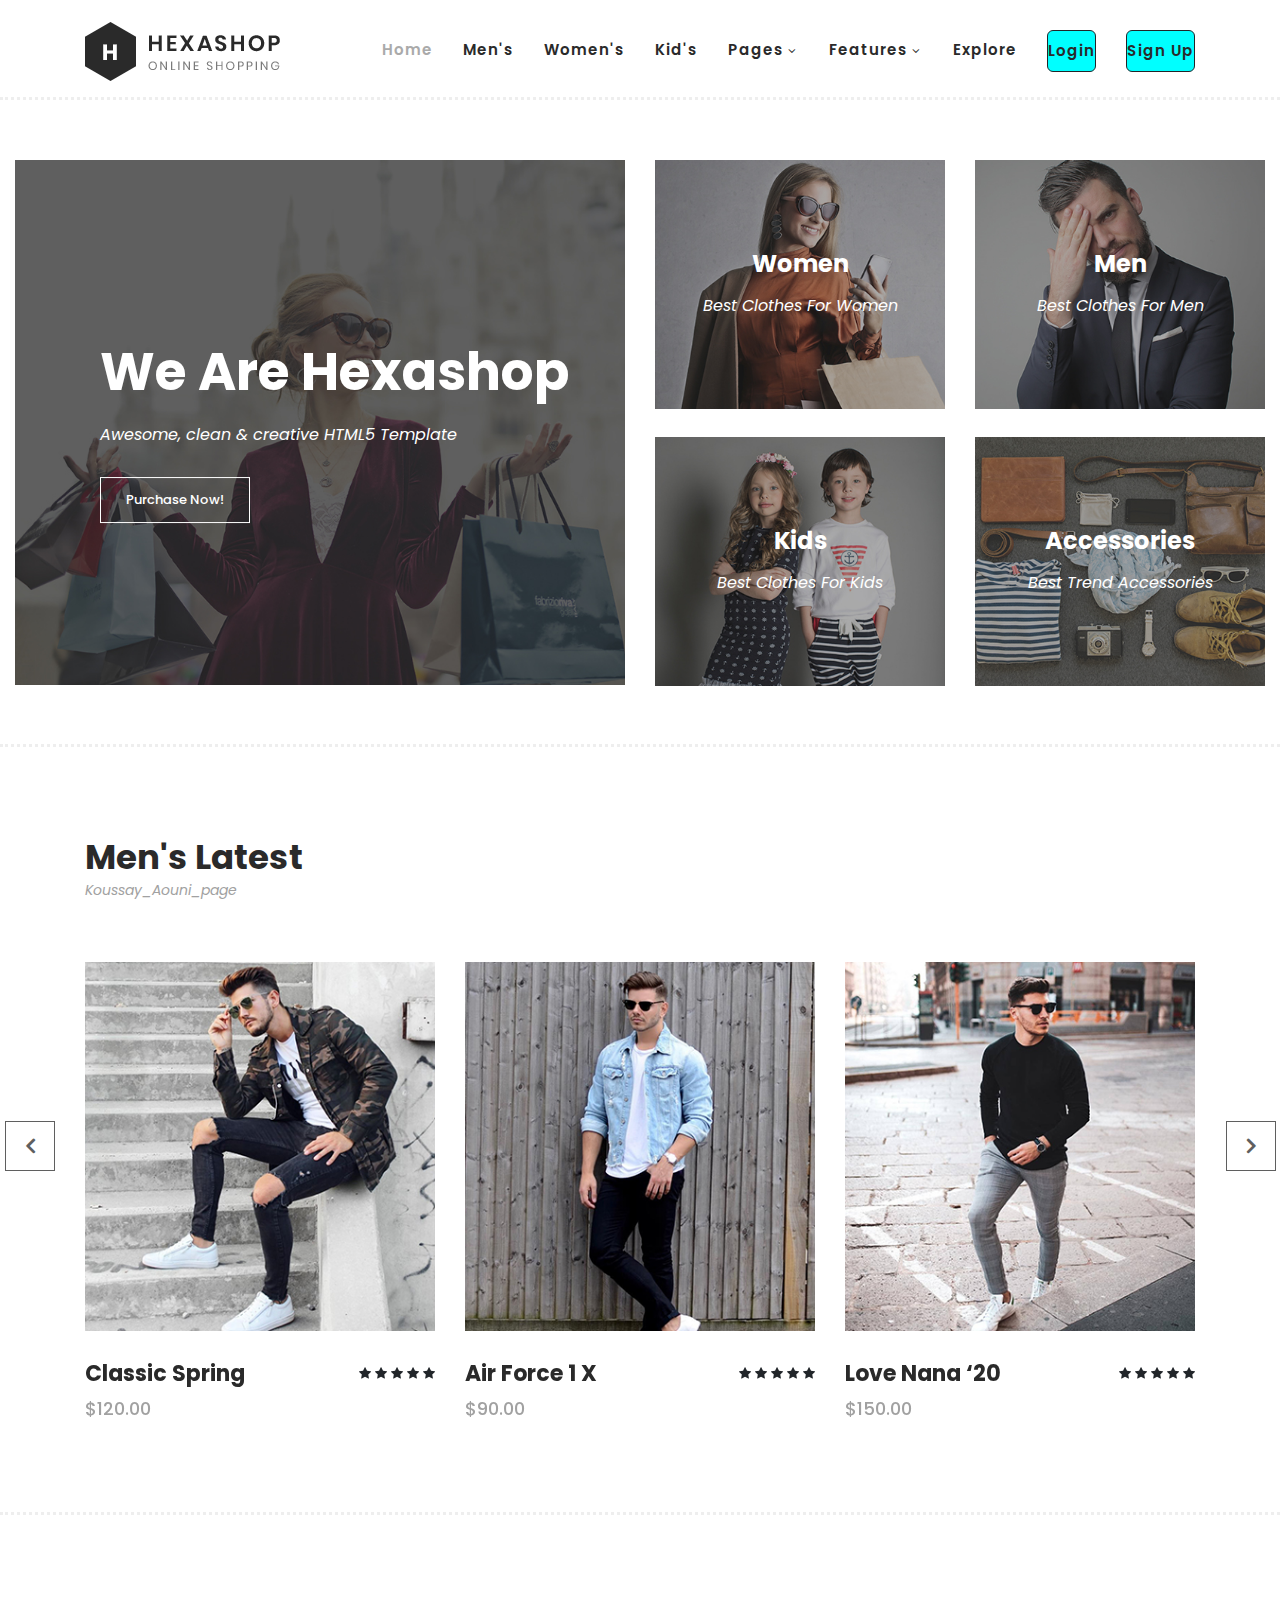
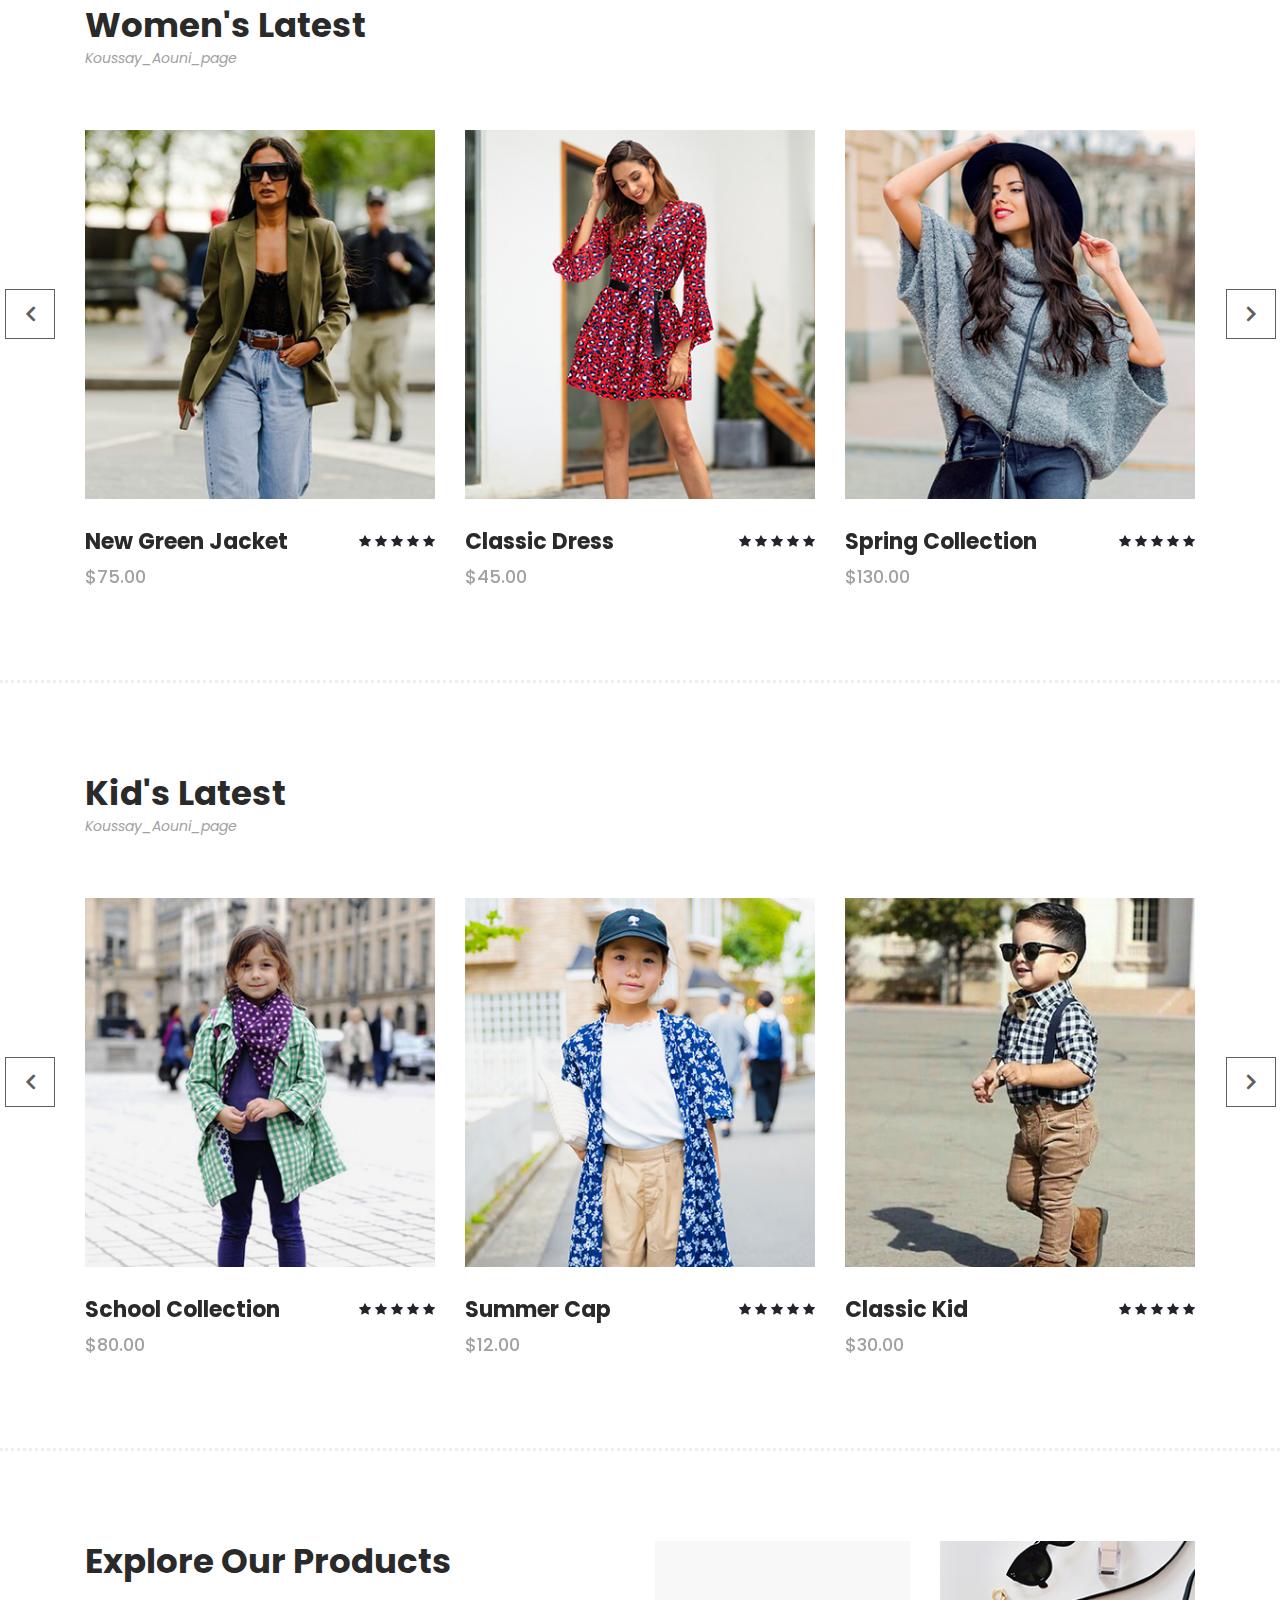
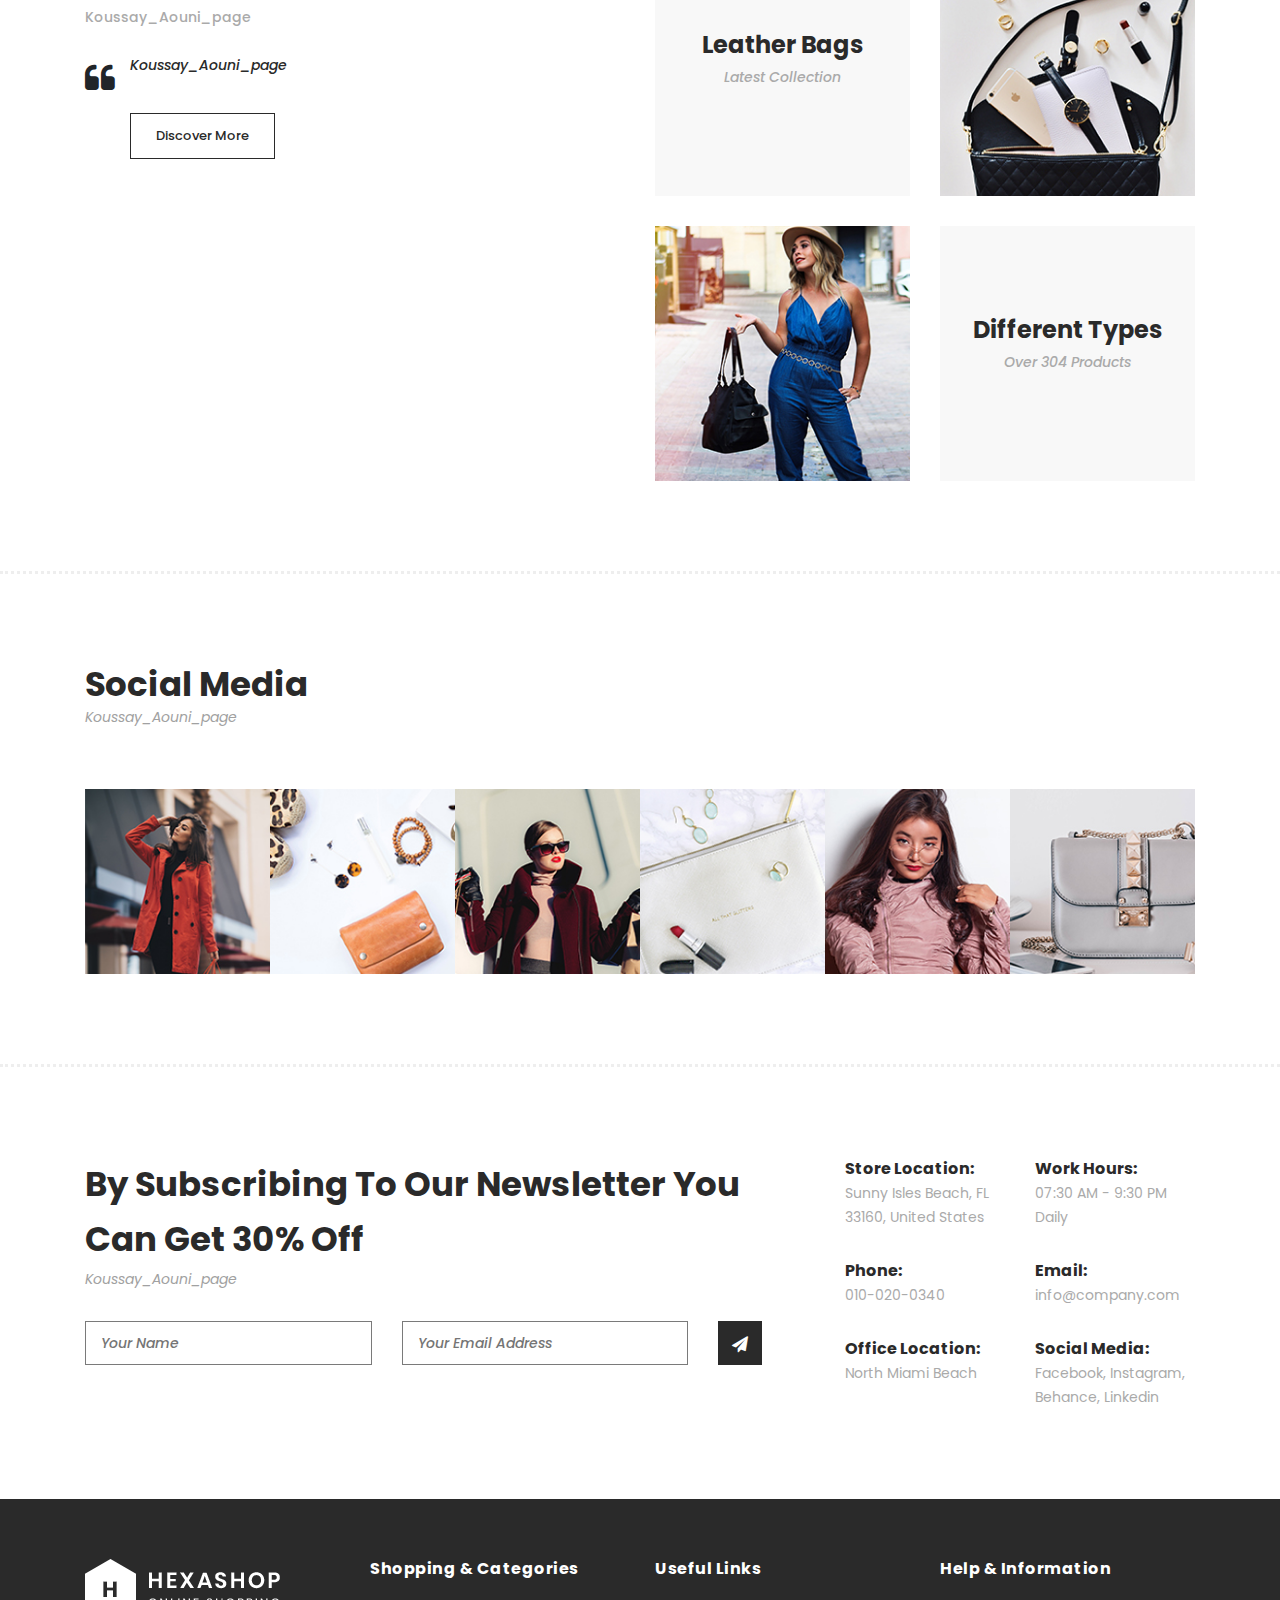
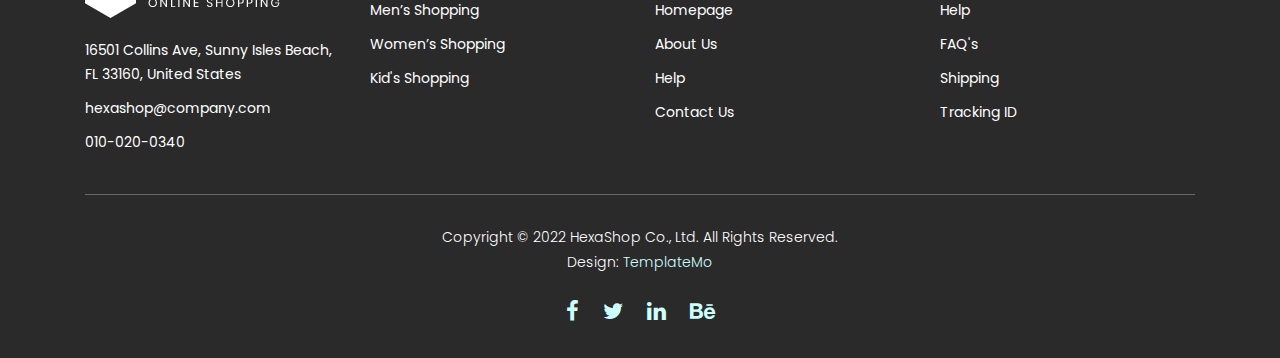
<file: index.html>
<!DOCTYPE html>
<html lang="en">

  <head>

    <meta charset="utf-8">
    <meta name="viewport" content="width=device-width, initial-scale=1, shrink-to-fit=no">
    <meta name="description" content="">
    <meta name="author" content="">
    <link href="https://fonts.googleapis.com/css?family=Poppins:100,200,300,400,500,600,700,800,900&display=swap" rel="stylesheet">

    <title>Koussay_Aouni_page</title>


    <!-- Additional CSS Files -->
    <link rel="stylesheet" type="text/css" href="assets/css/bootstrap.min.css">

    <link rel="stylesheet" type="text/css" href="assets/css/font-awesome.css">

    <link rel="stylesheet" href="assets/css/templatemo-hexashop.css">

    <link rel="stylesheet" href="assets/css/owl-carousel.css">

    <link rel="stylesheet" href="assets/css/lightbox.css">
<!--

TemplateMo 571 Hexashop

https://templatemo.com/tm-571-hexashop

-->
    </head>
    
    <body>

    <div id="preloader">
        <div class="jumper">
            <div></div>
            <div></div>
            <div></div>
        </div>
    </div>

      <header class="header-area header-sticky">
        <div class="container">
            <div class="row">
                <div class="col-12">
                    <nav class="main-nav">
                        <!-- ***** Logo Start ***** -->
                        <a href="index.html" class="logo">
                            <img src="assets/images/logo.png">
                        </a>
                        
                        <ul class="nav">
                            <li class="scroll-to-section"><a href="#top" class="active">Home</a></li>
                            <li class="scroll-to-section"><a href="#men">Men's</a></li>
                            <li class="scroll-to-section"><a href="#women">Women's</a></li>
                            <li class="scroll-to-section"><a href="#kids">Kid's</a></li>
                            <li class="submenu">
                                <a href="javascript:;">Pages</a>
                                <ul>
                                    <li><a href="about.html">About Us</a></li>
                                    <li><a href="products.html">Products</a></li>
                                    <li><a href="single-product.html">Single Product</a></li>
                                    <li><a href="contact.html">Contact Us</a></li>
                                </ul>
                            </li>
                            <li class="submenu">
                                <a href="javascript:;">Features</a>
                                <ul>
                                    <li><a href="#">Features Page 1</a></li>
                                    <li><a href="#">Features Page 2</a></li>
                                    <li><a href="#">Features Page 3</a></li>
                                    <li><a rel="nofollow" href="https://templatemo.com/page/4" target="_blank">Template Page 4</a></li>
                                </ul>
                            </li>
                            <li class="scroll-to-section"><a href="#explore">Explore</a></li>
                            <li>
                                <div class="login/singeup" style="border-radius: 6px; background-color: aqua;border:1px solid ;">
                                    <a href="Login.html">Login</a>
                                </div>
                            </li>
                            <li>
                                <div class="login/singeup" style="border-radius: 6px; background-color: aqua;border:1px solid ;">
                                    <a href="signup.html" >Sign up</a>
                                </div>
                            </li>
                        </ul>        
                        <a class='menu-trigger'>
                            <span>Menu</span>
                        </a>
                        <!-- ***** Menu End ***** -->
                    </nav>
                </div>
            </div>
        </div>
    </header>
    <!-- ***** Header Area End ***** -->

    <!-- ***** Main Banner Area Start ***** -->
    <div class="main-banner" id="top">
        <div class="container-fluid">
            <div class="row">
                <div class="col-lg-6">
                    <div class="left-content">
                        <div class="thumb">
                            <div class="inner-content">
                                <h4>We Are Hexashop</h4>
                                <span>Awesome, clean &amp; creative HTML5 Template</span>
                                <div class="main-border-button">
                                    <a href="#">Purchase Now!</a>
                                </div>
                            </div>
                            <img src="assets/images/left-banner-image.jpg" alt="">
                        </div>
                    </div>
                </div>
                <div class="col-lg-6">
                    <div class="right-content">
                        <div class="row">
                            <div class="col-lg-6">
                                <div class="right-first-image">
                                    <div class="thumb">
                                        <div class="inner-content">
                                            <h4>Women</h4>
                                            <span>Best Clothes For Women</span>
                                        </div>
                                        <div class="hover-content">
                                            <div class="inner">
                                                <h4>Women</h4>
                                                <p>Koussay_Aouni_page</p>
                                                <div class="main-border-button">
                                                    <a href="#">Discover More</a>
                                                </div>
                                            </div>
                                        </div>
                                        <img src="assets/images/baner-right-image-01.jpg">
                                    </div>
                                </div>
                            </div>
                            <div class="col-lg-6">
                                <div class="right-first-image">
                                    <div class="thumb">
                                        <div class="inner-content">
                                            <h4>Men</h4>
                                            <span>Best Clothes For Men</span>
                                        </div>
                                        <div class="hover-content">
                                            <div class="inner">
                                                <h4>Men</h4>
                                                <p>Koussay_Aouni_page</p>
                                                <div class="main-border-button">
                                                    <a href="#">Discover More</a>
                                                </div>
                                            </div>
                                        </div>
                                        <img src="assets/images/baner-right-image-02.jpg">
                                    </div>
                                </div>
                            </div>
                            <div class="col-lg-6">
                                <div class="right-first-image">
                                    <div class="thumb">
                                        <div class="inner-content">
                                            <h4>Kids</h4>
                                            <span>Best Clothes For Kids</span>
                                        </div>
                                        <div class="hover-content">
                                            <div class="inner">
                                                <h4>Kids</h4>
                                                <p>Koussay_Aouni_page</p>
                                                <div class="main-border-button">
                                                    <a href="#">Discover More</a>
                                                </div>
                                            </div>
                                        </div>
                                        <img src="assets/images/baner-right-image-03.jpg">
                                    </div>
                                </div>
                            </div>
                            <div class="col-lg-6">
                                <div class="right-first-image">
                                    <div class="thumb">
                                        <div class="inner-content">
                                            <h4>Accessories</h4>
                                            <span>Best Trend Accessories</span>
                                        </div>
                                        <div class="hover-content">
                                            <div class="inner">
                                                <h4>Accessories</h4>
                                                <p>Koussay_Aouni_page</p>
                                                <div class="main-border-button">
                                                    <a href="#">Discover More</a>
                                                </div>
                                            </div>
                                        </div>
                                        <img src="assets/images/baner-right-image-04.jpg">
                                    </div>
                                </div>
                            </div>
                        </div>
                    </div>
                </div>
            </div>
        </div>
    </div>
    <!-- ***** Main Banner Area End ***** -->

    <!-- ***** Men Area Starts ***** -->
    <section class="section" id="men">
        <div class="container">
            <div class="row">
                <div class="col-lg-6">
                    <div class="section-heading">
                        <h2>Men's Latest</h2>
                        <span>Koussay_Aouni_page</span>
                    </div>
                </div>
            </div>
        </div>
        <div class="container">
            <div class="row">
                <div class="col-lg-12">
                    <div class="men-item-carousel">
                        <div class="owl-men-item owl-carousel">
                            <div class="item">
                                <div class="thumb">
                                    <div class="hover-content">
                                        <ul>
                                            <li><a href="single-product.html"><i class="fa fa-eye"></i></a></li>
                                            <li><a href="single-product.html"><i class="fa fa-star"></i></a></li>
                                            <li><a href="single-product.html"><i class="fa fa-shopping-cart"></i></a></li>
                                        </ul>
                                    </div>
                                    <img src="assets/images/men-01.jpg" alt="">
                                </div>
                                <div class="down-content">
                                    <h4>Classic Spring</h4>
                                    <span>$120.00</span>
                                    <ul class="stars">
                                        <li><i class="fa fa-star"></i></li>
                                        <li><i class="fa fa-star"></i></li>
                                        <li><i class="fa fa-star"></i></li>
                                        <li><i class="fa fa-star"></i></li>
                                        <li><i class="fa fa-star"></i></li>
                                    </ul>
                                </div>
                            </div>
                            <div class="item">
                                <div class="thumb">
                                    <div class="hover-content">
                                        <ul>
                                            <li><a href="single-product.html"><i class="fa fa-eye"></i></a></li>
                                            <li><a href="single-product.html"><i class="fa fa-star"></i></a></li>
                                            <li><a href="single-product.html"><i class="fa fa-shopping-cart"></i></a></li>
                                        </ul>
                                    </div>
                                    <img src="assets/images/men-02.jpg" alt="">
                                </div>
                                <div class="down-content">
                                    <h4>Air Force 1 X</h4>
                                    <span>$90.00</span>
                                    <ul class="stars">
                                        <li><i class="fa fa-star"></i></li>
                                        <li><i class="fa fa-star"></i></li>
                                        <li><i class="fa fa-star"></i></li>
                                        <li><i class="fa fa-star"></i></li>
                                        <li><i class="fa fa-star"></i></li>
                                    </ul>
                                </div>
                            </div>
                            <div class="item">
                                <div class="thumb">
                                    <div class="hover-content">
                                        <ul>
                                            <li><a href="single-product.html"><i class="fa fa-eye"></i></a></li>
                                            <li><a href="single-product.html"><i class="fa fa-star"></i></a></li>
                                            <li><a href="single-product.html"><i class="fa fa-shopping-cart"></i></a></li>
                                        </ul>
                                    </div>
                                    <img src="assets/images/men-03.jpg" alt="">
                                </div>
                                <div class="down-content">
                                    <h4>Love Nana ‘20</h4>
                                    <span>$150.00</span>
                                    <ul class="stars">
                                        <li><i class="fa fa-star"></i></li>
                                        <li><i class="fa fa-star"></i></li>
                                        <li><i class="fa fa-star"></i></li>
                                        <li><i class="fa fa-star"></i></li>
                                        <li><i class="fa fa-star"></i></li>
                                    </ul>
                                </div>
                            </div>
                            <div class="item">
                                <div class="thumb">
                                    <div class="hover-content">
                                        <ul>
                                            <li><a href="single-product.html"><i class="fa fa-eye"></i></a></li>
                                            <li><a href="single-product.html"><i class="fa fa-star"></i></a></li>
                                            <li><a href="single-product.html"><i class="fa fa-shopping-cart"></i></a></li>
                                        </ul>
                                    </div>
                                    <img src="assets/images/men-01.jpg" alt="">
                                </div>
                                <div class="down-content">
                                    <h4>Classic Spring</h4>
                                    <span>$120.00</span>
                                    <ul class="stars">
                                        <li><i class="fa fa-star"></i></li>
                                        <li><i class="fa fa-star"></i></li>
                                        <li><i class="fa fa-star"></i></li>
                                        <li><i class="fa fa-star"></i></li>
                                        <li><i class="fa fa-star"></i></li>
                                    </ul>
                                </div>
                            </div>
                        </div>
                    </div>
                </div>
            </div>
        </div>
    </section>
    <!-- ***** Men Area Ends ***** -->

    <!-- ***** Women Area Starts ***** -->
    <section class="section" id="women">
        <div class="container">
            <div class="row">
                <div class="col-lg-6">
                    <div class="section-heading">
                        <h2>Women's Latest</h2>
                        <span>Koussay_Aouni_page</span>
                    </div>
                </div>
            </div>
        </div>
        <div class="container">
            <div class="row">
                <div class="col-lg-12">
                    <div class="women-item-carousel">
                        <div class="owl-women-item owl-carousel">
                            <div class="item">
                                <div class="thumb">
                                    <div class="hover-content">
                                        <ul>
                                            <li><a href="single-product.html"><i class="fa fa-eye"></i></a></li>
                                            <li><a href="single-product.html"><i class="fa fa-star"></i></a></li>
                                            <li><a href="single-product.html"><i class="fa fa-shopping-cart"></i></a></li>
                                        </ul>
                                    </div>
                                    <img src="assets/images/women-01.jpg" alt="">
                                </div>
                                <div class="down-content">
                                    <h4>New Green Jacket</h4>
                                    <span>$75.00</span>
                                    <ul class="stars">
                                        <li><i class="fa fa-star"></i></li>
                                        <li><i class="fa fa-star"></i></li>
                                        <li><i class="fa fa-star"></i></li>
                                        <li><i class="fa fa-star"></i></li>
                                        <li><i class="fa fa-star"></i></li>
                                    </ul>
                                </div>
                            </div>
                            <div class="item">
                                <div class="thumb">
                                    <div class="hover-content">
                                        <ul>
                                            <li><a href="single-product.html"><i class="fa fa-eye"></i></a></li>
                                            <li><a href="single-product.html"><i class="fa fa-star"></i></a></li>
                                            <li><a href="single-product.html"><i class="fa fa-shopping-cart"></i></a></li>
                                        </ul>
                                    </div>
                                    <img src="assets/images/women-02.jpg" alt="">
                                </div>
                                <div class="down-content">
                                    <h4>Classic Dress</h4>
                                    <span>$45.00</span>
                                    <ul class="stars">
                                        <li><i class="fa fa-star"></i></li>
                                        <li><i class="fa fa-star"></i></li>
                                        <li><i class="fa fa-star"></i></li>
                                        <li><i class="fa fa-star"></i></li>
                                        <li><i class="fa fa-star"></i></li>
                                    </ul>
                                </div>
                            </div>
                            <div class="item">
                                <div class="thumb">
                                    <div class="hover-content">
                                        <ul>
                                            <li><a href="single-product.html"><i class="fa fa-eye"></i></a></li>
                                            <li><a href="single-product.html"><i class="fa fa-star"></i></a></li>
                                            <li><a href="single-product.html"><i class="fa fa-shopping-cart"></i></a></li>
                                        </ul>
                                    </div>
                                    <img src="assets/images/women-03.jpg" alt="">
                                </div>
                                <div class="down-content">
                                    <h4>Spring Collection</h4>
                                    <span>$130.00</span>
                                    <ul class="stars">
                                        <li><i class="fa fa-star"></i></li>
                                        <li><i class="fa fa-star"></i></li>
                                        <li><i class="fa fa-star"></i></li>
                                        <li><i class="fa fa-star"></i></li>
                                        <li><i class="fa fa-star"></i></li>
                                    </ul>
                                </div>
                            </div>
                            <div class="item">
                                <div class="thumb">
                                    <div class="hover-content">
                                        <ul>
                                            <li><a href="single-product.html"><i class="fa fa-eye"></i></a></li>
                                            <li><a href="single-product.html"><i class="fa fa-star"></i></a></li>
                                            <li><a href="single-product.html"><i class="fa fa-shopping-cart"></i></a></li>
                                        </ul>
                                    </div>
                                    <img src="assets/images/women-01.jpg" alt="">
                                </div>
                                <div class="down-content">
                                    <h4>Classic Spring</h4>
                                    <span>$120.00</span>
                                    <ul class="stars">
                                        <li><i class="fa fa-star"></i></li>
                                        <li><i class="fa fa-star"></i></li>
                                        <li><i class="fa fa-star"></i></li>
                                        <li><i class="fa fa-star"></i></li>
                                        <li><i class="fa fa-star"></i></li>
                                    </ul>
                                </div>
                            </div>
                        </div>
                    </div>
                </div>
            </div>
        </div>
    </section>
    <!-- ***** Women Area Ends ***** -->

    <!-- ***** Kids Area Starts ***** -->
    <section class="section" id="kids">
        <div class="container">
            <div class="row">
                <div class="col-lg-6">
                    <div class="section-heading">
                        <h2>Kid's Latest</h2>
                        <span>Koussay_Aouni_page</span>
                    </div>
                </div>
            </div>
        </div>
        <div class="container">
            <div class="row">
                <div class="col-lg-12">
                    <div class="kid-item-carousel">
                        <div class="owl-kid-item owl-carousel">
                            <div class="item">
                                <div class="thumb">
                                    <div class="hover-content">
                                        <ul>
                                            <li><a href="single-product.html"><i class="fa fa-eye"></i></a></li>
                                            <li><a href="single-product.html"><i class="fa fa-star"></i></a></li>
                                            <li><a href="single-product.html"><i class="fa fa-shopping-cart"></i></a></li>
                                        </ul>
                                    </div>
                                    <img src="assets/images/kid-01.jpg" alt="">
                                </div>
                                <div class="down-content">
                                    <h4>School Collection</h4>
                                    <span>$80.00</span>
                                    <ul class="stars">
                                        <li><i class="fa fa-star"></i></li>
                                        <li><i class="fa fa-star"></i></li>
                                        <li><i class="fa fa-star"></i></li>
                                        <li><i class="fa fa-star"></i></li>
                                        <li><i class="fa fa-star"></i></li>
                                    </ul>
                                </div>
                            </div>
                            <div class="item">
                                <div class="thumb">
                                    <div class="hover-content">
                                        <ul>
                                            <li><a href="single-product.html"><i class="fa fa-eye"></i></a></li>
                                            <li><a href="single-product.html"><i class="fa fa-star"></i></a></li>
                                            <li><a href="single-product.html"><i class="fa fa-shopping-cart"></i></a></li>
                                        </ul>
                                    </div>
                                    <img src="assets/images/kid-02.jpg" alt="">
                                </div>
                                <div class="down-content">
                                    <h4>Summer Cap</h4>
                                    <span>$12.00</span>
                                    <ul class="stars">
                                        <li><i class="fa fa-star"></i></li>
                                        <li><i class="fa fa-star"></i></li>
                                        <li><i class="fa fa-star"></i></li>
                                        <li><i class="fa fa-star"></i></li>
                                        <li><i class="fa fa-star"></i></li>
                                    </ul>
                                </div>
                            </div>
                            <div class="item">
                                <div class="thumb">
                                    <div class="hover-content">
                                        <ul>
                                            <li><a href="single-product.html"><i class="fa fa-eye"></i></a></li>
                                            <li><a href="single-product.html"><i class="fa fa-star"></i></a></li>
                                            <li><a href="single-product.html"><i class="fa fa-shopping-cart"></i></a></li>
                                        </ul>
                                    </div>
                                    <img src="assets/images/kid-03.jpg" alt="">
                                </div>
                                <div class="down-content">
                                    <h4>Classic Kid</h4>
                                    <span>$30.00</span>
                                    <ul class="stars">
                                        <li><i class="fa fa-star"></i></li>
                                        <li><i class="fa fa-star"></i></li>
                                        <li><i class="fa fa-star"></i></li>
                                        <li><i class="fa fa-star"></i></li>
                                        <li><i class="fa fa-star"></i></li>
                                    </ul>
                                </div>
                            </div>
                            <div class="item">
                                <div class="thumb">
                                    <div class="hover-content">
                                        <ul>
                                            <li><a href="single-product.html"><i class="fa fa-eye"></i></a></li>
                                            <li><a href="single-product.html"><i class="fa fa-star"></i></a></li>
                                            <li><a href="single-product.html"><i class="fa fa-shopping-cart"></i></a></li>
                                        </ul>
                                    </div>
                                    <img src="assets/images/kid-01.jpg" alt="">
                                </div>
                                <div class="down-content">
                                    <h4>Classic Spring</h4>
                                    <span>$120.00</span>
                                    <ul class="stars">
                                        <li><i class="fa fa-star"></i></li>
                                        <li><i class="fa fa-star"></i></li>
                                        <li><i class="fa fa-star"></i></li>
                                        <li><i class="fa fa-star"></i></li>
                                        <li><i class="fa fa-star"></i></li>
                                    </ul>
                                </div>
                            </div>
                        </div>
                    </div>
                </div>
            </div>
        </div>
    </section>
    <!-- ***** Kids Area Ends ***** -->

    <!-- ***** Explore Area Starts ***** -->
    <section class="section" id="explore">
        <div class="container">
            <div class="row">
                <div class="col-lg-6">
                    <div class="left-content">
                        <h2>Explore Our Products</h2>
                        <span>Koussay_Aouni_page</span>
                        <div class="quote">
                            <i class="fa fa-quote-left"></i><p>Koussay_Aouni_page</p>
                        </div>
                       
                        <div class="main-border-button">
                            <a href="products.html">Discover More</a>
                        </div>
                    </div>
                </div>
                <div class="col-lg-6">
                    <div class="right-content">
                        <div class="row">
                            <div class="col-lg-6">
                                <div class="leather">
                                    <h4>Leather Bags</h4>
                                    <span>Latest Collection</span>
                                </div>
                            </div>
                            <div class="col-lg-6">
                                <div class="first-image">
                                    <img src="assets/images/explore-image-01.jpg" alt="">
                                </div>
                            </div>
                            <div class="col-lg-6">
                                <div class="second-image">
                                    <img src="assets/images/explore-image-02.jpg" alt="">
                                </div>
                            </div>
                            <div class="col-lg-6">
                                <div class="types">
                                    <h4>Different Types</h4>
                                    <span>Over 304 Products</span>
                                </div>
                            </div>
                        </div>
                    </div>
                </div>
            </div>
        </div>
    </section>
    <!-- ***** Explore Area Ends ***** -->

    <!-- ***** Social Area Starts ***** -->
    <section class="section" id="social">
        <div class="container">
            <div class="row">
                <div class="col-lg-12">
                    <div class="section-heading">
                        <h2>Social Media</h2>
                        <span>Koussay_Aouni_page</span>
                    </div>
                </div>
            </div>
        </div>
        <div class="container">
            <div class="row images">
                <div class="col-2">
                    <div class="thumb">
                        <div class="icon">
                            <a href="http://instagram.com">
                                <h6>Fashion</h6>
                                <i class="fa fa-instagram"></i>
                            </a>
                        </div>
                        <img src="assets/images/instagram-01.jpg" alt="">
                    </div>
                </div>
                <div class="col-2">
                    <div class="thumb">
                        <div class="icon">
                            <a href="http://instagram.com">
                                <h6>New</h6>
                                <i class="fa fa-instagram"></i>
                            </a>
                        </div>
                        <img src="assets/images/instagram-02.jpg" alt="">
                    </div>
                </div>
                <div class="col-2">
                    <div class="thumb">
                        <div class="icon">
                            <a href="http://instagram.com">
                                <h6>Brand</h6>
                                <i class="fa fa-instagram"></i>
                            </a>
                        </div>
                        <img src="assets/images/instagram-03.jpg" alt="">
                    </div>
                </div>
                <div class="col-2">
                    <div class="thumb">
                        <div class="icon">
                            <a href="http://instagram.com">
                                <h6>Makeup</h6>
                                <i class="fa fa-instagram"></i>
                            </a>
                        </div>
                        <img src="assets/images/instagram-04.jpg" alt="">
                    </div>
                </div>
                <div class="col-2">
                    <div class="thumb">
                        <div class="icon">
                            <a href="http://instagram.com">
                                <h6>Leather</h6>
                                <i class="fa fa-instagram"></i>
                            </a>
                        </div>
                        <img src="assets/images/instagram-05.jpg" alt="">
                    </div>
                </div>
                <div class="col-2">
                    <div class="thumb">
                        <div class="icon">
                            <a href="http://instagram.com">
                                <h6>Bag</h6>
                                <i class="fa fa-instagram"></i>
                            </a>
                        </div>
                        <img src="assets/images/instagram-06.jpg" alt="">
                    </div>
                </div>
            </div>
        </div>
    </section>
    <!-- ***** Social Area Ends ***** -->

    <!-- ***** Subscribe Area Starts ***** -->
    <div class="subscribe">
        <div class="container">
            <div class="row">
                <div class="col-lg-8">
                    <div class="section-heading">
                        <h2>By Subscribing To Our Newsletter You Can Get 30% Off</h2>
                        <span>Koussay_Aouni_page</span>
                    </div>
                    <form id="subscribe" action="" method="get">
                        <div class="row">
                          <div class="col-lg-5">
                            <fieldset>
                              <input name="name" type="text" id="name" placeholder="Your Name" required="">
                            </fieldset>
                          </div>
                          <div class="col-lg-5">
                            <fieldset>
                              <input name="email" type="text" id="email" pattern="[^ @]*@[^ @]*" placeholder="Your Email Address" required="">
                            </fieldset>
                          </div>
                          <div class="col-lg-2">
                            <fieldset>
                              <button type="submit" id="form-submit" class="main-dark-button"><i class="fa fa-paper-plane"></i></button>
                            </fieldset>
                          </div>
                        </div>
                    </form>
                </div>
                <div class="col-lg-4">
                    <div class="row">
                        <div class="col-6">
                            <ul>
                                <li>Store Location:<br><span>Sunny Isles Beach, FL 33160, United States</span></li>
                                <li>Phone:<br><span>010-020-0340</span></li>
                                <li>Office Location:<br><span>North Miami Beach</span></li>
                            </ul>
                        </div>
                        <div class="col-6">
                            <ul>
                                <li>Work Hours:<br><span>07:30 AM - 9:30 PM Daily</span></li>
                                <li>Email:<br><span>info@company.com</span></li>
                                <li>Social Media:<br><span><a href="#">Facebook</a>, <a href="#">Instagram</a>, <a href="#">Behance</a>, <a href="#">Linkedin</a></span></li>
                            </ul>
                        </div>
                    </div>
                </div>
            </div>
        </div>
    </div>
    <!-- ***** Subscribe Area Ends ***** -->
    
    <!-- ***** Footer Start ***** -->
    <footer>
        <div class="container">
            <div class="row">
                <div class="col-lg-3">
                    <div class="first-item">
                        <div class="logo">
                            <img src="assets/images/white-logo.png" alt="hexashop ecommerce templatemo">
                        </div>
                        <ul>
                            <li><a href="#">16501 Collins Ave, Sunny Isles Beach, FL 33160, United States</a></li>
                            <li><a href="#">hexashop@company.com</a></li>
                            <li><a href="#">010-020-0340</a></li>
                        </ul>
                    </div>
                </div>
                <div class="col-lg-3">
                    <h4>Shopping &amp; Categories</h4>
                    <ul>
                        <li><a href="#">Men’s Shopping</a></li>
                        <li><a href="#">Women’s Shopping</a></li>
                        <li><a href="#">Kid's Shopping</a></li>
                    </ul>
                </div>
                <div class="col-lg-3">
                    <h4>Useful Links</h4>
                    <ul>
                        <li><a href="#">Homepage</a></li>
                        <li><a href="#">About Us</a></li>
                        <li><a href="#">Help</a></li>
                        <li><a href="#">Contact Us</a></li>
                    </ul>
                </div>
                <div class="col-lg-3">
                    <h4>Help &amp; Information</h4>
                    <ul>
                        <li><a href="#">Help</a></li>
                        <li><a href="#">FAQ's</a></li>
                        <li><a href="#">Shipping</a></li>
                        <li><a href="#">Tracking ID</a></li>
                    </ul>
                </div>
                <div class="col-lg-12">
                    <div class="under-footer">
                        <p>Copyright © 2022 HexaShop Co., Ltd. All Rights Reserved. 
                        
                        <br>Design: <a href="https://templatemo.com" target="_parent" title="free css templates">TemplateMo</a></p>
                        <ul>
                            <li><a href="#"><i class="fa fa-facebook"></i></a></li>
                            <li><a href="#"><i class="fa fa-twitter"></i></a></li>
                            <li><a href="#"><i class="fa fa-linkedin"></i></a></li>
                            <li><a href="#"><i class="fa fa-behance"></i></a></li>
                        </ul>
                    </div>
                </div>
            </div>
        </div>
    </footer>
    

    <!-- jQuery -->
    <script src="assets/js/jquery-2.1.0.min.js"></script>

    <!-- Bootstrap -->
    <script src="assets/js/popper.js"></script>
    <script src="assets/js/bootstrap.min.js"></script>

    <!-- Plugins -->
    <script src="assets/js/owl-carousel.js"></script>
    <script src="assets/js/accordions.js"></script>
    <script src="assets/js/datepicker.js"></script>
    <script src="assets/js/scrollreveal.min.js"></script>
    <script src="assets/js/waypoints.min.js"></script>
    <script src="assets/js/jquery.counterup.min.js"></script>
    <script src="assets/js/imgfix.min.js"></script> 
    <script src="assets/js/slick.js"></script> 
    <script src="assets/js/lightbox.js"></script> 
    <script src="assets/js/isotope.js"></script> 
    
    <!-- Global Init -->
    <script src="assets/js/custom.js"></script>

    <script>

        $(function() {
            var selectedClass = "";
            $("p").click(function(){
            selectedClass = $(this).attr("data-rel");
            $("#portfolio").fadeTo(50, 0.1);
                $("#portfolio div").not("."+selectedClass).fadeOut();
            setTimeout(function() {
              $("."+selectedClass).fadeIn();
              $("#portfolio").fadeTo(50, 1);
            }, 500);
                
            });
        });

    </script>

  </body>
</html>
</file>
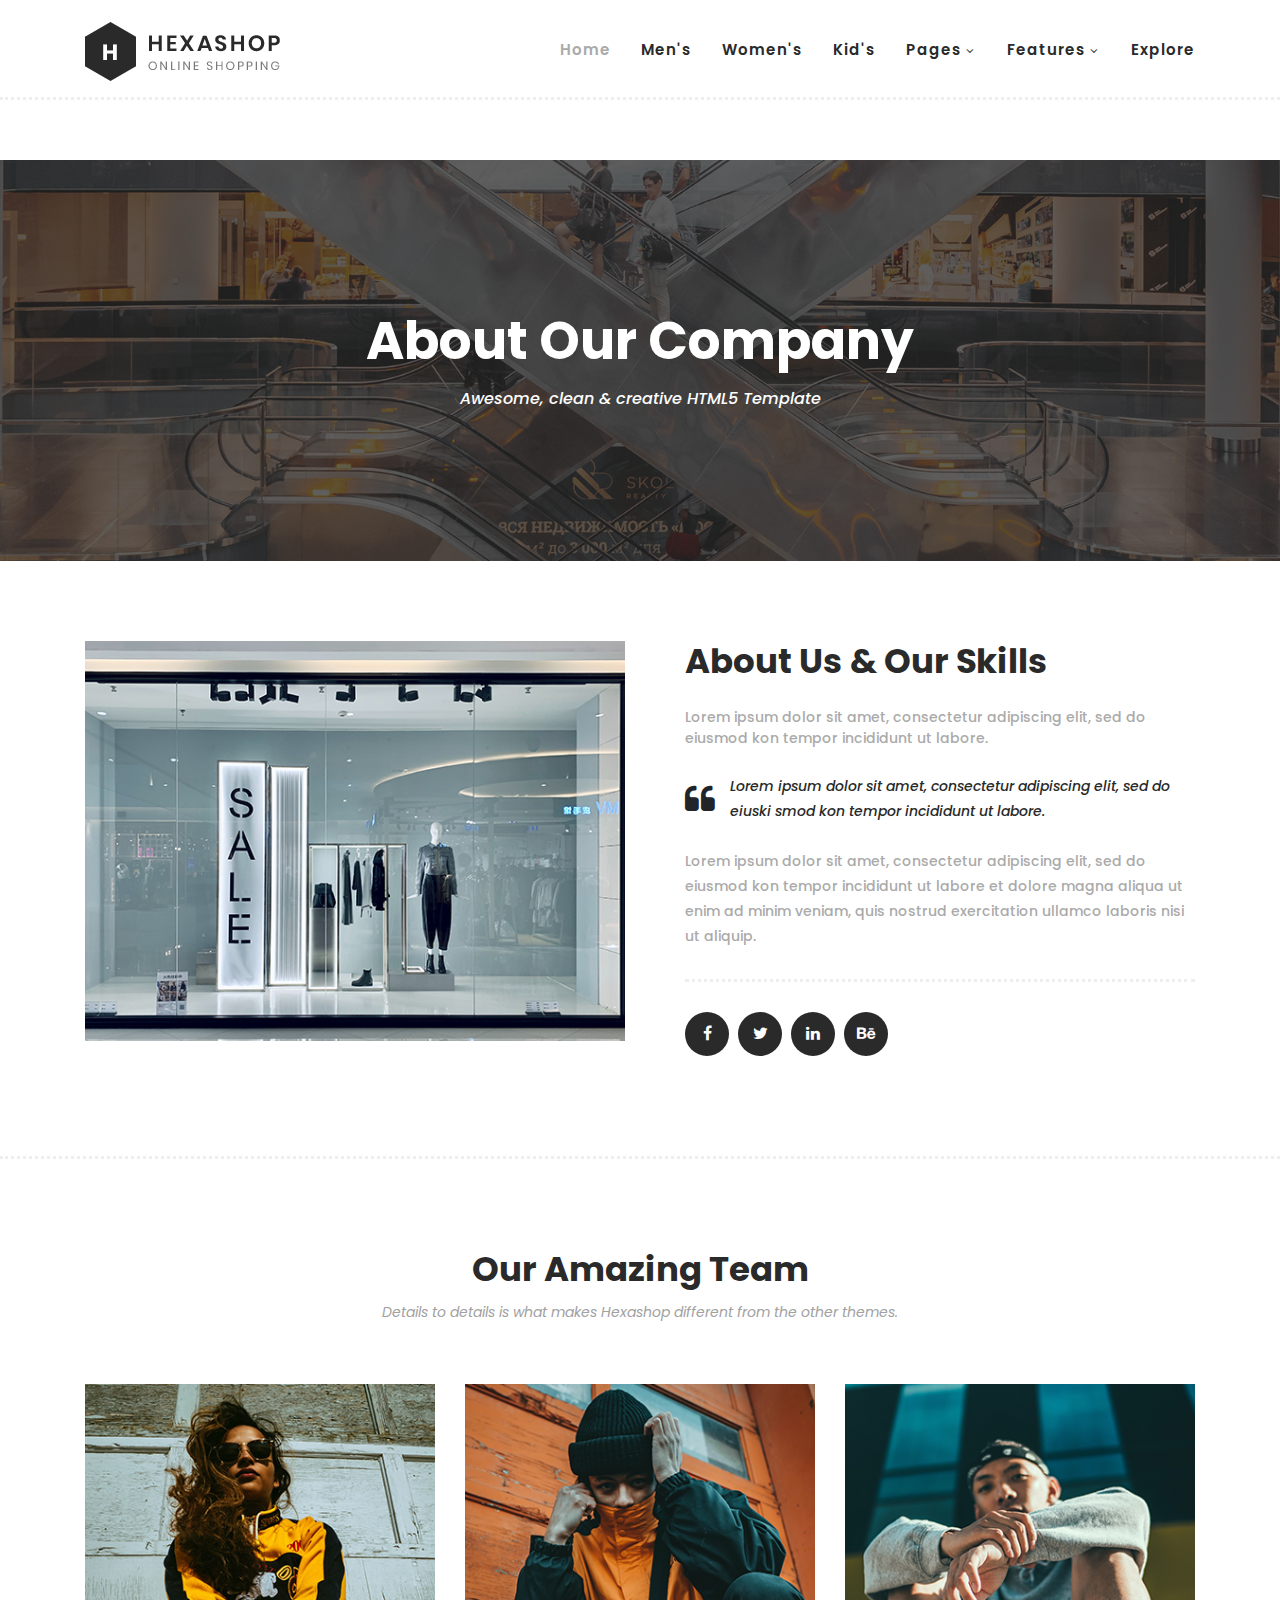
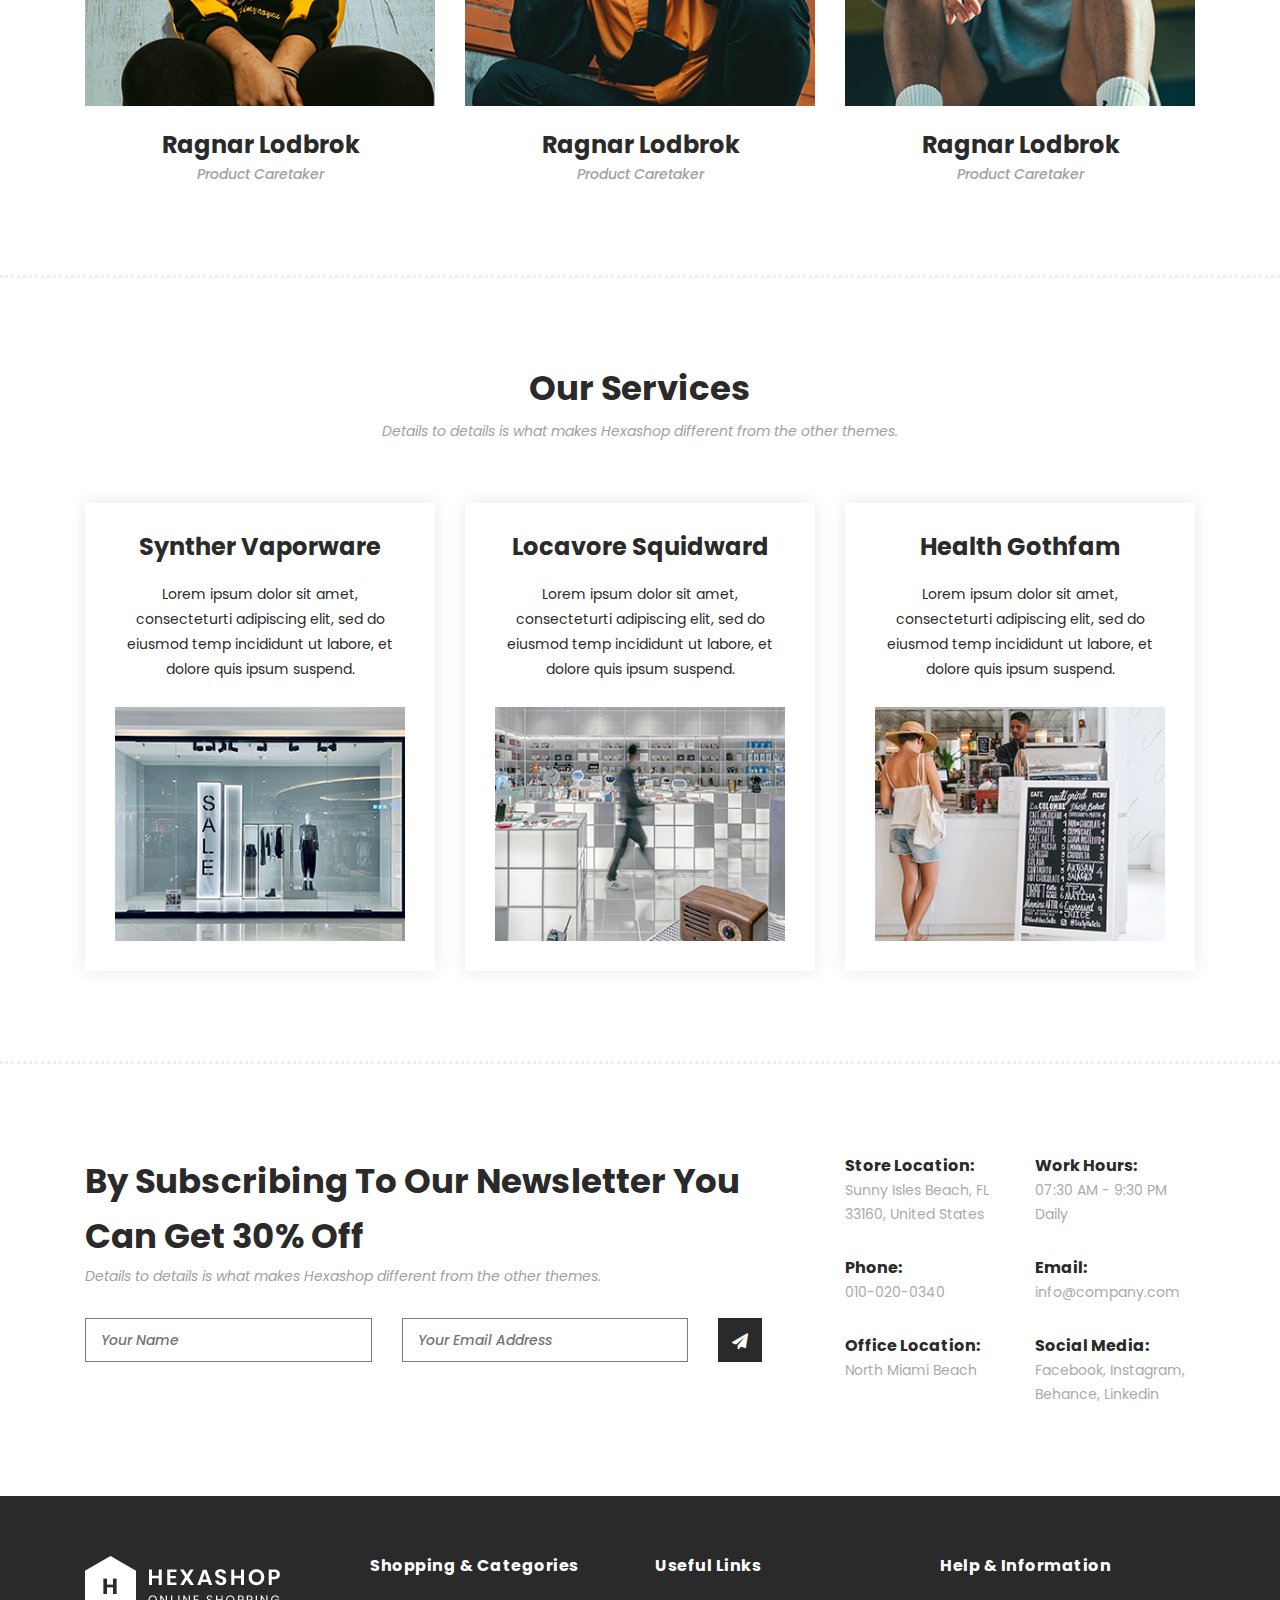
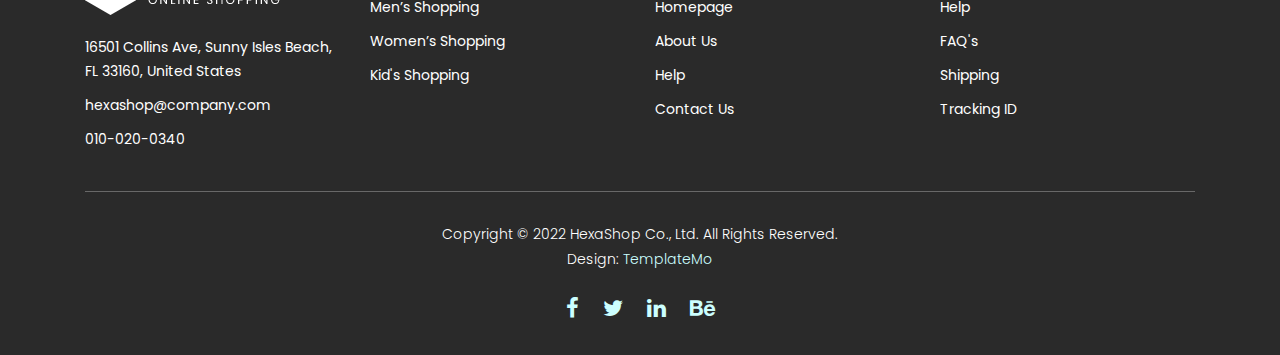
<file: about.html>
<!DOCTYPE html>
<html lang="en">

  <head>

    <meta charset="utf-8">
    <meta name="viewport" content="width=device-width, initial-scale=1, shrink-to-fit=no">
    <meta name="description" content="">
    <meta name="author" content="">
    <link href="https://fonts.googleapis.com/css?family=Poppins:100,200,300,400,500,600,700,800,900&display=swap" rel="stylesheet">

    <title>Hexashop - About Page</title>


    <!-- Additional CSS Files -->
    <link rel="stylesheet" type="text/css" href="assets/css/bootstrap.min.css">

    <link rel="stylesheet" type="text/css" href="assets/css/font-awesome.css">

    <link rel="stylesheet" href="assets/css/templatemo-hexashop.css">

    <link rel="stylesheet" href="assets/css/owl-carousel.css">

    <link rel="stylesheet" href="assets/css/lightbox.css">
<!--

TemplateMo 571 Hexashop

https://templatemo.com/tm-571-hexashop

-->
    </head>
    
    <body>
    
    <!-- ***** Preloader Start ***** -->
    <div id="preloader">
        <div class="jumper">
            <div></div>
            <div></div>
            <div></div>
        </div>
    </div>  
    <!-- ***** Preloader End ***** -->
    
    
    <!-- ***** Header Area Start ***** -->
    <header class="header-area header-sticky">
        <div class="container">
            <div class="row">
                <div class="col-12">
                    <nav class="main-nav">
                        <!-- ***** Logo Start ***** -->
                        <a href="index.html" class="logo">
                            <img src="assets/images/logo.png">
                        </a>
                        <!-- ***** Logo End ***** -->
                        <!-- ***** Menu Start ***** -->
                        <ul class="nav">
                            <li class="scroll-to-section"><a href="index.html" class="active">Home</a></li>
                            <li class="scroll-to-section"><a href="index.html">Men's</a></li>
                            <li class="scroll-to-section"><a href="index.html">Women's</a></li>
                            <li class="scroll-to-section"><a href="index.html">Kid's</a></li>
                            <li class="submenu">
                                <a href="javascript:;">Pages</a>
                                <ul>
                                    <li><a href="about.html">About Us</a></li>
                                    <li><a href="products.html">Products</a></li>
                                    <li><a href="single-product.html">Single Product</a></li>
                                    <li><a href="contact.html">Contact Us</a></li>
                                </ul>
                            </li>
                            <li class="submenu">
                                <a href="javascript:;">Features</a>
                                <ul>
                                    <li><a href="#">Features Page 1</a></li>
                                    <li><a href="#">Features Page 2</a></li>
                                    <li><a href="#">Features Page 3</a></li>
                                    <li><a rel="nofollow" href="https://templatemo.com/page/4" target="_blank">Template Page 4</a></li>
                                </ul>
                            </li>
                            <li class="scroll-to-section"><a href="index.html">Explore</a></li>
                        </ul>        
                        <a class='menu-trigger'>
                            <span>Menu</span>
                        </a>
                        <!-- ***** Menu End ***** -->
                    </nav>
                </div>
            </div>
        </div>
    </header>
    <!-- ***** Header Area End ***** -->

    <!-- ***** Main Banner Area Start ***** -->
    <div class="page-heading about-page-heading" id="top">
        <div class="container">
            <div class="row">
                <div class="col-lg-12">
                    <div class="inner-content">
                        <h2>About Our Company</h2>
                        <span>Awesome, clean &amp; creative HTML5 Template</span>
                    </div>
                </div>
            </div>
        </div>
    </div>
    <!-- ***** Main Banner Area End ***** -->

    <!-- ***** About Area Starts ***** -->
    <div class="about-us">
        <div class="container">
            <div class="row">
                <div class="col-lg-6">
                    <div class="left-image">
                        <img src="assets/images/about-left-image.jpg" alt="">
                    </div>
                </div>
                <div class="col-lg-6">
                    <div class="right-content">
                        <h4>About Us &amp; Our Skills</h4>
                        <span>Lorem ipsum dolor sit amet, consectetur adipiscing elit, sed do eiusmod kon tempor incididunt ut labore.</span>
                        <div class="quote">
                            <i class="fa fa-quote-left"></i><p>Lorem ipsum dolor sit amet, consectetur adipiscing elit, sed do eiuski smod kon tempor incididunt ut labore.</p>
                        </div>
                        <p>Lorem ipsum dolor sit amet, consectetur adipiscing elit, sed do eiusmod kon tempor incididunt ut labore et dolore magna aliqua ut enim ad minim veniam, quis nostrud exercitation ullamco laboris nisi ut aliquip.</p>
                        <ul>
                            <li><a href="#"><i class="fa fa-facebook"></i></a></li>
                            <li><a href="#"><i class="fa fa-twitter"></i></a></li>
                            <li><a href="#"><i class="fa fa-linkedin"></i></a></li>
                            <li><a href="#"><i class="fa fa-behance"></i></a></li>
                        </ul>
                    </div>
                </div>
            </div>
        </div>
    </div>
    <!-- ***** About Area Ends ***** -->

    <!-- ***** Our Team Area Starts ***** -->
    <section class="our-team">
        <div class="container">
            <div class="row">
                <div class="col-lg-12">
                    <div class="section-heading">
                        <h2>Our Amazing Team</h2>
                        <span>Details to details is what makes Hexashop different from the other themes.</span>
                    </div>
                </div>
                <div class="col-lg-4">
                    <div class="team-item">
                        <div class="thumb">
                            <div class="hover-effect">
                                <div class="inner-content">
                                    <ul>
                                        <li><a href="#"><i class="fa fa-facebook"></i></a></li>
                                        <li><a href="#"><i class="fa fa-twitter"></i></a></li>
                                        <li><a href="#"><i class="fa fa-linkedin"></i></a></li>
                                        <li><a href="#"><i class="fa fa-behance"></i></a></li>
                                    </ul>
                                </div>
                            </div>
                            <img src="assets/images/team-member-01.jpg">
                        </div>
                        <div class="down-content">
                            <h4>Ragnar Lodbrok</h4>
                            <span>Product Caretaker</span>
                        </div>
                    </div>
                </div>
                <div class="col-lg-4">
                    <div class="team-item">
                        <div class="thumb">
                            <div class="hover-effect">
                                <div class="inner-content">
                                    <ul>
                                        <li><a href="#"><i class="fa fa-facebook"></i></a></li>
                                        <li><a href="#"><i class="fa fa-twitter"></i></a></li>
                                        <li><a href="#"><i class="fa fa-linkedin"></i></a></li>
                                        <li><a href="#"><i class="fa fa-behance"></i></a></li>
                                    </ul>
                                </div>
                            </div>
                            <img src="assets/images/team-member-02.jpg">
                        </div>
                        <div class="down-content">
                            <h4>Ragnar Lodbrok</h4>
                            <span>Product Caretaker</span>
                        </div>
                    </div>
                </div>
                <div class="col-lg-4">
                    <div class="team-item">
                        <div class="thumb">
                            <div class="hover-effect">
                                <div class="inner-content">
                                    <ul>
                                        <li><a href="#"><i class="fa fa-facebook"></i></a></li>
                                        <li><a href="#"><i class="fa fa-twitter"></i></a></li>
                                        <li><a href="#"><i class="fa fa-linkedin"></i></a></li>
                                        <li><a href="#"><i class="fa fa-behance"></i></a></li>
                                    </ul>
                                </div>
                            </div>
                            <img src="assets/images/team-member-03.jpg">
                        </div>
                        <div class="down-content">
                            <h4>Ragnar Lodbrok</h4>
                            <span>Product Caretaker</span>
                        </div>
                    </div>
                </div>
            </div>
        </div>
    </section>
    <!-- ***** Our Team Area Ends ***** -->

    <!-- ***** Services Area Starts ***** -->
    <section class="our-services">
        <div class="container">
            <div class="row">
                <div class="col-lg-12">
                    <div class="section-heading">
                        <h2>Our Services</h2>
                        <span>Details to details is what makes Hexashop different from the other themes.</span>
                    </div>
                </div>
                <div class="col-lg-4">
                    <div class="service-item">
                        <h4>Synther Vaporware</h4>
                        <p>Lorem ipsum dolor sit amet, consecteturti adipiscing elit, sed do eiusmod temp incididunt ut labore, et dolore quis ipsum suspend.</p>
                        <img src="assets/images/service-01.jpg" alt="">
                    </div>
                </div>
                <div class="col-lg-4">
                    <div class="service-item">
                        <h4>Locavore Squidward</h4>
                        <p>Lorem ipsum dolor sit amet, consecteturti adipiscing elit, sed do eiusmod temp incididunt ut labore, et dolore quis ipsum suspend.</p>
                        <img src="assets/images/service-02.jpg" alt="">
                    </div>
                </div>
                <div class="col-lg-4">
                    <div class="service-item">
                        <h4>Health Gothfam</h4>
                        <p>Lorem ipsum dolor sit amet, consecteturti adipiscing elit, sed do eiusmod temp incididunt ut labore, et dolore quis ipsum suspend.</p>
                        <img src="assets/images/service-03.jpg" alt="">
                    </div>
                </div>
            </div>
        </div>
    </section>
    <!-- ***** Services Area Ends ***** -->

    <!-- ***** Subscribe Area Starts ***** -->
    <div class="subscribe">
        <div class="container">
            <div class="row">
                <div class="col-lg-8">
                    <div class="section-heading">
                        <h2>By Subscribing To Our Newsletter You Can Get 30% Off</h2>
                        <span>Details to details is what makes Hexashop different from the other themes.</span>
                    </div>
                    <form id="subscribe" action="" method="get">
                        <div class="row">
                          <div class="col-lg-5">
                            <fieldset>
                              <input name="name" type="text" id="name" placeholder="Your Name" required="">
                            </fieldset>
                          </div>
                          <div class="col-lg-5">
                            <fieldset>
                              <input name="email" type="text" id="email" pattern="[^ @]*@[^ @]*" placeholder="Your Email Address" required="">
                            </fieldset>
                          </div>
                          <div class="col-lg-2">
                            <fieldset>
                              <button type="submit" id="form-submit" class="main-dark-button"><i class="fa fa-paper-plane"></i></button>
                            </fieldset>
                          </div>
                        </div>
                    </form>
                </div>
                <div class="col-lg-4">
                    <div class="row">
                        <div class="col-6">
                            <ul>
                                <li>Store Location:<br><span>Sunny Isles Beach, FL 33160, United States</span></li>
                                <li>Phone:<br><span>010-020-0340</span></li>
                                <li>Office Location:<br><span>North Miami Beach</span></li>
                            </ul>
                        </div>
                        <div class="col-6">
                            <ul>
                                <li>Work Hours:<br><span>07:30 AM - 9:30 PM Daily</span></li>
                                <li>Email:<br><span>info@company.com</span></li>
                                <li>Social Media:<br><span><a href="#">Facebook</a>, <a href="#">Instagram</a>, <a href="#">Behance</a>, <a href="#">Linkedin</a></span></li>
                            </ul>
                        </div>
                    </div>
                </div>
            </div>
        </div>
    </div>
    <!-- ***** Subscribe Area Ends ***** -->

    <!-- ***** Footer Start ***** -->
    <footer>
        <div class="container">
            <div class="row">
                <div class="col-lg-3">
                    <div class="first-item">
                        <div class="logo">
                            <img src="assets/images/white-logo.png" alt="hexashop ecommerce templatemo">
                        </div>
                        <ul>
                            <li><a href="#">16501 Collins Ave, Sunny Isles Beach, FL 33160, United States</a></li>
                            <li><a href="#">hexashop@company.com</a></li>
                            <li><a href="#">010-020-0340</a></li>
                        </ul>
                    </div>
                </div>
                <div class="col-lg-3">
                    <h4>Shopping &amp; Categories</h4>
                    <ul>
                        <li><a href="#">Men’s Shopping</a></li>
                        <li><a href="#">Women’s Shopping</a></li>
                        <li><a href="#">Kid's Shopping</a></li>
                    </ul>
                </div>
                <div class="col-lg-3">
                    <h4>Useful Links</h4>
                    <ul>
                        <li><a href="#">Homepage</a></li>
                        <li><a href="#">About Us</a></li>
                        <li><a href="#">Help</a></li>
                        <li><a href="#">Contact Us</a></li>
                    </ul>
                </div>
                <div class="col-lg-3">
                    <h4>Help &amp; Information</h4>
                    <ul>
                        <li><a href="#">Help</a></li>
                        <li><a href="#">FAQ's</a></li>
                        <li><a href="#">Shipping</a></li>
                        <li><a href="#">Tracking ID</a></li>
                    </ul>
                </div>
                <div class="col-lg-12">
                    <div class="under-footer">
                        <p>Copyright © 2022 HexaShop Co., Ltd. All Rights Reserved. 
                        
                        <br>Design: <a href="https://templatemo.com" target="_parent" title="free css templates">TemplateMo</a></p>
                        <ul>
                            <li><a href="#"><i class="fa fa-facebook"></i></a></li>
                            <li><a href="#"><i class="fa fa-twitter"></i></a></li>
                            <li><a href="#"><i class="fa fa-linkedin"></i></a></li>
                            <li><a href="#"><i class="fa fa-behance"></i></a></li>
                        </ul>
                    </div>
                </div>
            </div>
        </div>
    </footer>
    

    <!-- jQuery -->
    <script src="assets/js/jquery-2.1.0.min.js"></script>

    <!-- Bootstrap -->
    <script src="assets/js/popper.js"></script>
    <script src="assets/js/bootstrap.min.js"></script>

    <!-- Plugins -->
    <script src="assets/js/owl-carousel.js"></script>
    <script src="assets/js/accordions.js"></script>
    <script src="assets/js/datepicker.js"></script>
    <script src="assets/js/scrollreveal.min.js"></script>
    <script src="assets/js/waypoints.min.js"></script>
    <script src="assets/js/jquery.counterup.min.js"></script>
    <script src="assets/js/imgfix.min.js"></script> 
    <script src="assets/js/slick.js"></script> 
    <script src="assets/js/lightbox.js"></script> 
    <script src="assets/js/isotope.js"></script> 
    
    <!-- Global Init -->
    <script src="assets/js/custom.js"></script>

    <script>

        $(function() {
            var selectedClass = "";
            $("p").click(function(){
            selectedClass = $(this).attr("data-rel");
            $("#portfolio").fadeTo(50, 0.1);
                $("#portfolio div").not("."+selectedClass).fadeOut();
            setTimeout(function() {
              $("."+selectedClass).fadeIn();
              $("#portfolio").fadeTo(50, 1);
            }, 500);
                
            });
        });

    </script>

  </body>

</html>
</file>
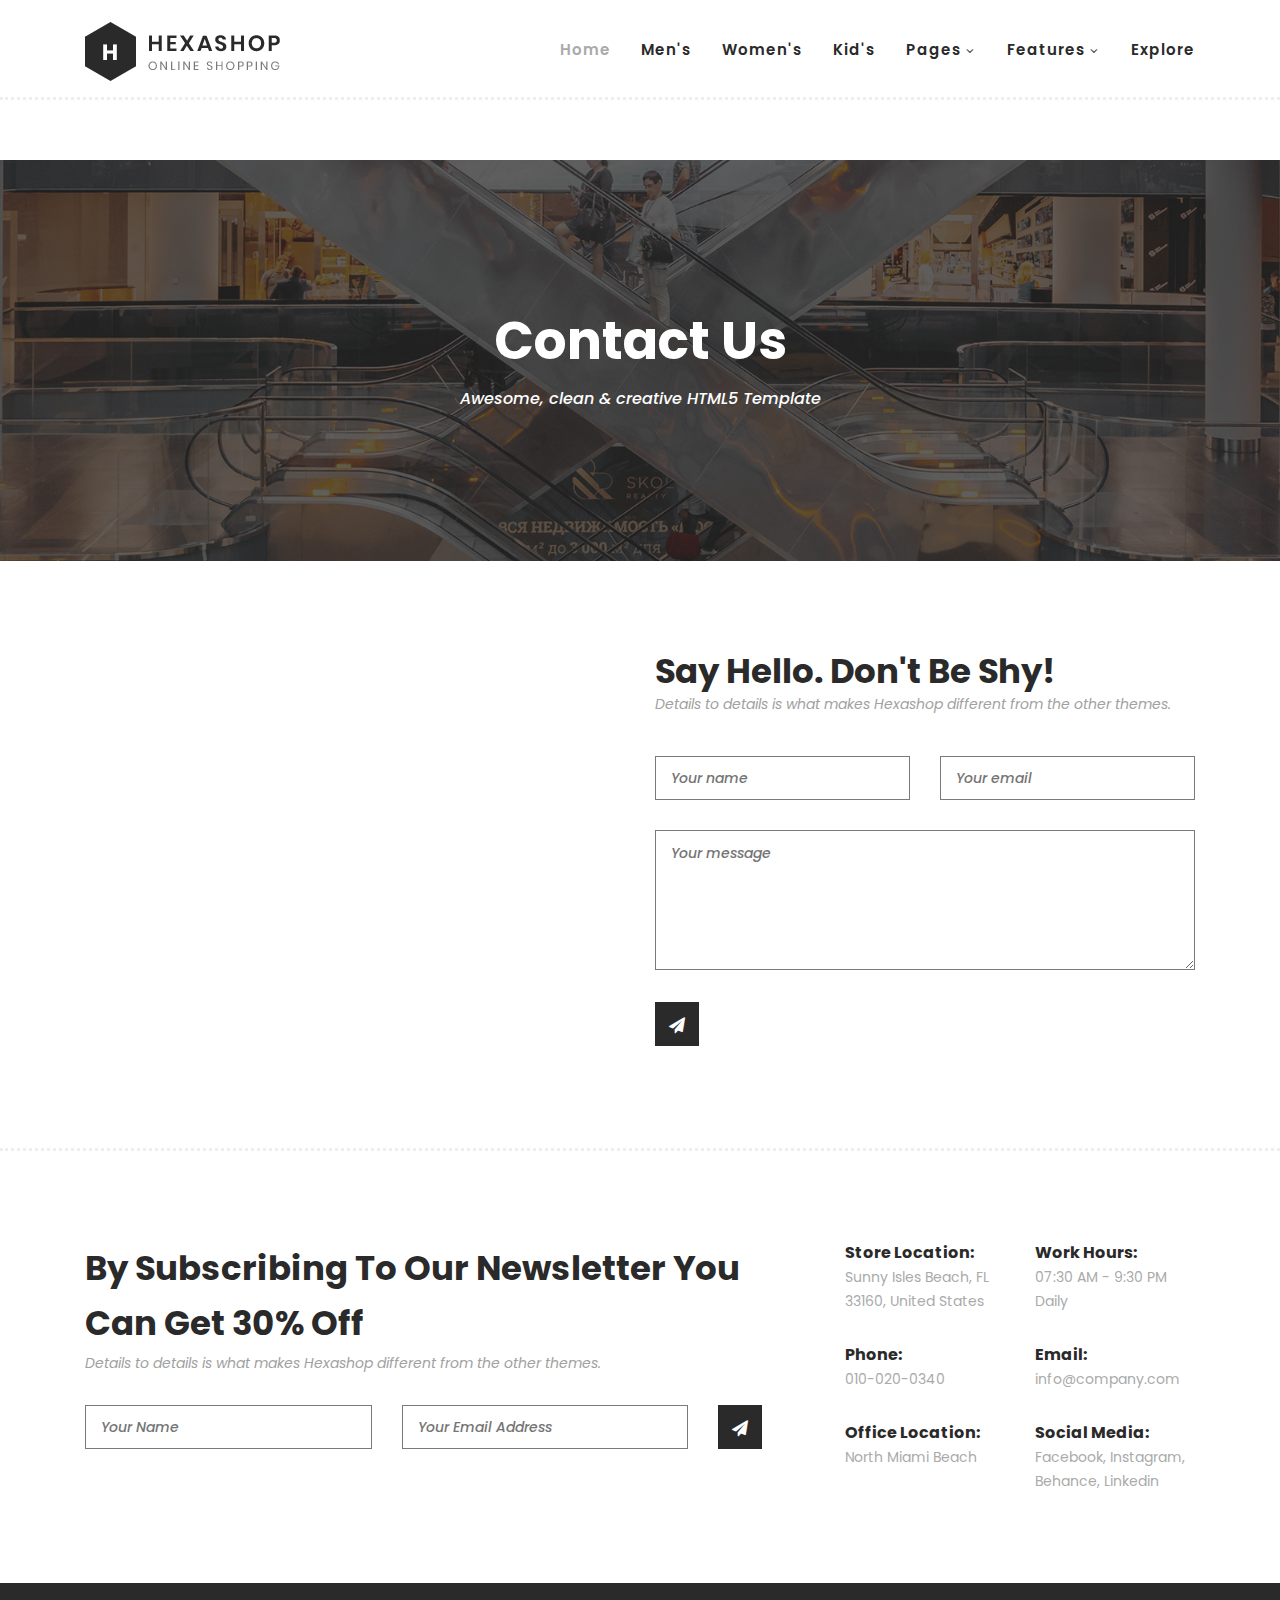
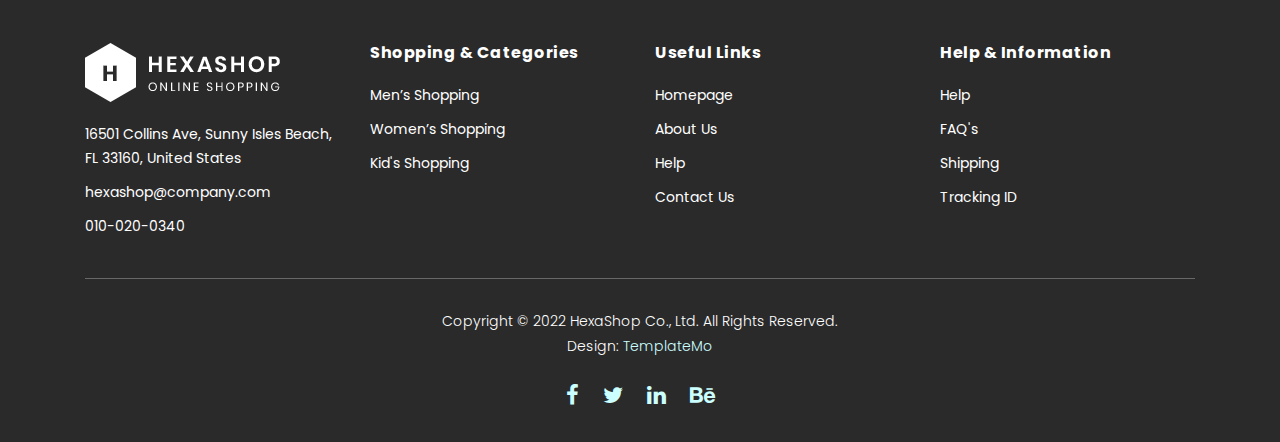
<file: contact.html>
<!DOCTYPE html>
<html lang="en">

  <head>

    <meta charset="utf-8">
    <meta name="viewport" content="width=device-width, initial-scale=1, shrink-to-fit=no">
    <meta name="description" content="">
    <meta name="author" content="">
    <link href="https://fonts.googleapis.com/css?family=Poppins:100,200,300,400,500,600,700,800,900&display=swap" rel="stylesheet">

    <title>Hexashop - Contact Page</title>


    <!-- Additional CSS Files -->
    <link rel="stylesheet" type="text/css" href="assets/css/bootstrap.min.css">

    <link rel="stylesheet" type="text/css" href="assets/css/font-awesome.css">

    <link rel="stylesheet" href="assets/css/templatemo-hexashop.css">

    <link rel="stylesheet" href="assets/css/owl-carousel.css">

    <link rel="stylesheet" href="assets/css/lightbox.css">
<!--

TemplateMo 571 Hexashop

https://templatemo.com/tm-571-hexashop

-->
    </head>
    
    <body>
    
    <!-- ***** Preloader Start ***** -->
    <div id="preloader">
        <div class="jumper">
            <div></div>
            <div></div>
            <div></div>
        </div>
    </div>  
    <!-- ***** Preloader End ***** -->
    
    
    <!-- ***** Header Area Start ***** -->
    <header class="header-area header-sticky">
        <div class="container">
            <div class="row">
                <div class="col-12">
                    <nav class="main-nav">
                        <!-- ***** Logo Start ***** -->
                        <a href="index.html" class="logo">
                            <img src="assets/images/logo.png">
                        </a>
                        <!-- ***** Logo End ***** -->
                        <!-- ***** Menu Start ***** -->
                        <ul class="nav">
                            <li class="scroll-to-section"><a href="index.html" class="active">Home</a></li>
                            <li class="scroll-to-section"><a href="index.html">Men's</a></li>
                            <li class="scroll-to-section"><a href="index.html">Women's</a></li>
                            <li class="scroll-to-section"><a href="index.html">Kid's</a></li>
                            <li class="submenu">
                                <a href="javascript:;">Pages</a>
                                <ul>
                                    <li><a href="about.html">About Us</a></li>
                                    <li><a href="products.html">Products</a></li>
                                    <li><a href="single-product.html">Single Product</a></li>
                                    <li><a href="contact.html">Contact Us</a></li>
                                </ul>
                            </li>
                            <li class="submenu">
                                <a href="javascript:;">Features</a>
                                <ul>
                                    <li><a href="#">Features Page 1</a></li>
                                    <li><a href="#">Features Page 2</a></li>
                                    <li><a href="#">Features Page 3</a></li>
                                    <li><a rel="nofollow" href="https://templatemo.com/page/4" target="_blank">Template Page 4</a></li>
                                </ul>
                            </li>
                            <li class="scroll-to-section"><a href="index.html">Explore</a></li>
                        </ul>        
                        <a class='menu-trigger'>
                            <span>Menu</span>
                        </a>
                        <!-- ***** Menu End ***** -->
                    </nav>
                </div>
            </div>
        </div>
    </header>
    <!-- ***** Header Area End ***** -->

    <!-- ***** Main Banner Area Start ***** -->
    <div class="page-heading about-page-heading" id="top">
        <div class="container">
            <div class="row">
                <div class="col-lg-12">
                    <div class="inner-content">
                        <h2>Contact Us</h2>
                        <span>Awesome, clean &amp; creative HTML5 Template</span>
                    </div>
                </div>
            </div>
        </div>
    </div>
    <!-- ***** Main Banner Area End ***** -->

    <!-- ***** Contact Area Starts ***** -->
    <div class="contact-us">
        <div class="container">
            <div class="row">
                <div class="col-lg-6">
                    <div id="map">
                      <iframe src="https://www.google.com/maps/embed?pb=!1m18!1m12!1m3!1d90186.37207676383!2d-80.13495239500924!3d25.9317678710111!2m3!1f0!2f0!3f0!3m2!1i1024!2i768!4f13.1!3m3!1m2!1s0x88d9ad1877e4a82d%3A0xa891714787d1fb5e!2sPier%20Park!5e1!3m2!1sen!2sth!4v1637512439384!5m2!1sen!2sth" width="100%" height="400px" frameborder="0" style="border:0" allowfullscreen></iframe>
                      <!-- You can simply copy and paste "Embed a map" code from Google Maps for any location. -->
                      
                    </div>
                </div>
                <div class="col-lg-6">
                    <div class="section-heading">
                        <h2>Say Hello. Don't Be Shy!</h2>
                        <span>Details to details is what makes Hexashop different from the other themes.</span>
                    </div>
                    <form id="contact" action="" method="post">
                        <div class="row">
                          <div class="col-lg-6">
                            <fieldset>
                              <input name="name" type="text" id="name" placeholder="Your name" required="">
                            </fieldset>
                          </div>
                          <div class="col-lg-6">
                            <fieldset>
                              <input name="email" type="text" id="email" placeholder="Your email" required="">
                            </fieldset>
                          </div>
                          <div class="col-lg-12">
                            <fieldset>
                              <textarea name="message" rows="6" id="message" placeholder="Your message" required=""></textarea>
                            </fieldset>
                          </div>
                          <div class="col-lg-12">
                            <fieldset>
                              <button type="submit" id="form-submit" class="main-dark-button"><i class="fa fa-paper-plane"></i></button>
                          </div>
                        </div>
                      </form>
                </div>
            </div>
        </div>
    </div>
    <!-- ***** Contact Area Ends ***** -->

    <!-- ***** Subscribe Area Starts ***** -->
    <div class="subscribe">
        <div class="container">
            <div class="row">
                <div class="col-lg-8">
                    <div class="section-heading">
                        <h2>By Subscribing To Our Newsletter You Can Get 30% Off</h2>
                        <span>Details to details is what makes Hexashop different from the other themes.</span>
                    </div>
                    <form id="subscribe" action="" method="get">
                        <div class="row">
                          <div class="col-lg-5">
                            <fieldset>
                              <input name="name" type="text" id="name" placeholder="Your Name" required="">
                            </fieldset>
                          </div>
                          <div class="col-lg-5">
                            <fieldset>
                              <input name="email" type="text" id="email" pattern="[^ @]*@[^ @]*" placeholder="Your Email Address" required="">
                            </fieldset>
                          </div>
                          <div class="col-lg-2">
                            <fieldset>
                              <button type="submit" id="form-submit" class="main-dark-button"><i class="fa fa-paper-plane"></i></button>
                            </fieldset>
                          </div>
                        </div>
                    </form>
                </div>
                <div class="col-lg-4">
                    <div class="row">
                        <div class="col-6">
                            <ul>
                                <li>Store Location:<br><span>Sunny Isles Beach, FL 33160, United States</span></li>
                                <li>Phone:<br><span>010-020-0340</span></li>
                                <li>Office Location:<br><span>North Miami Beach</span></li>
                            </ul>
                        </div>
                        <div class="col-6">
                            <ul>
                                <li>Work Hours:<br><span>07:30 AM - 9:30 PM Daily</span></li>
                                <li>Email:<br><span>info@company.com</span></li>
                                <li>Social Media:<br><span><a href="#">Facebook</a>, <a href="#">Instagram</a>, <a href="#">Behance</a>, <a href="#">Linkedin</a></span></li>
                            </ul>
                        </div>
                    </div>
                </div>
            </div>
        </div>
    </div>
    <!-- ***** Subscribe Area Ends ***** -->

    <!-- ***** Footer Start ***** -->
    <footer>
        <div class="container">
            <div class="row">
                <div class="col-lg-3">
                    <div class="first-item">
                        <div class="logo">
                            <img src="assets/images/white-logo.png" alt="hexashop ecommerce templatemo">
                        </div>
                        <ul>
                            <li><a href="#">16501 Collins Ave, Sunny Isles Beach, FL 33160, United States</a></li>
                            <li><a href="#">hexashop@company.com</a></li>
                            <li><a href="#">010-020-0340</a></li>
                        </ul>
                    </div>
                </div>
                <div class="col-lg-3">
                    <h4>Shopping &amp; Categories</h4>
                    <ul>
                        <li><a href="#">Men’s Shopping</a></li>
                        <li><a href="#">Women’s Shopping</a></li>
                        <li><a href="#">Kid's Shopping</a></li>
                    </ul>
                </div>
                <div class="col-lg-3">
                    <h4>Useful Links</h4>
                    <ul>
                        <li><a href="#">Homepage</a></li>
                        <li><a href="#">About Us</a></li>
                        <li><a href="#">Help</a></li>
                        <li><a href="#">Contact Us</a></li>
                    </ul>
                </div>
                <div class="col-lg-3">
                    <h4>Help &amp; Information</h4>
                    <ul>
                        <li><a href="#">Help</a></li>
                        <li><a href="#">FAQ's</a></li>
                        <li><a href="#">Shipping</a></li>
                        <li><a href="#">Tracking ID</a></li>
                    </ul>
                </div>
                <div class="col-lg-12">
                    <div class="under-footer">
                        <p>Copyright © 2022 HexaShop Co., Ltd. All Rights Reserved. 
                        
                        <br>Design: <a href="https://templatemo.com" target="_parent" title="free css templates">TemplateMo</a></p>
                        <ul>
                            <li><a href="#"><i class="fa fa-facebook"></i></a></li>
                            <li><a href="#"><i class="fa fa-twitter"></i></a></li>
                            <li><a href="#"><i class="fa fa-linkedin"></i></a></li>
                            <li><a href="#"><i class="fa fa-behance"></i></a></li>
                        </ul>
                    </div>
                </div>
            </div>
        </div>
    </footer>
    

    <!-- jQuery -->
    <script src="assets/js/jquery-2.1.0.min.js"></script>

    <!-- Bootstrap -->
    <script src="assets/js/popper.js"></script>
    <script src="assets/js/bootstrap.min.js"></script>

    <!-- Plugins -->
    <script src="assets/js/owl-carousel.js"></script>
    <script src="assets/js/accordions.js"></script>
    <script src="assets/js/datepicker.js"></script>
    <script src="assets/js/scrollreveal.min.js"></script>
    <script src="assets/js/waypoints.min.js"></script>
    <script src="assets/js/jquery.counterup.min.js"></script>
    <script src="assets/js/imgfix.min.js"></script> 
    <script src="assets/js/slick.js"></script> 
    <script src="assets/js/lightbox.js"></script> 
    <script src="assets/js/isotope.js"></script> 
    
    <!-- Global Init -->
    <script src="assets/js/custom.js"></script>

    <script>

        $(function() {
            var selectedClass = "";
            $("p").click(function(){
            selectedClass = $(this).attr("data-rel");
            $("#portfolio").fadeTo(50, 0.1);
                $("#portfolio div").not("."+selectedClass).fadeOut();
            setTimeout(function() {
              $("."+selectedClass).fadeIn();
              $("#portfolio").fadeTo(50, 1);
            }, 500);
                
            });
        });

    </script>

  </body>

</html>
</file>
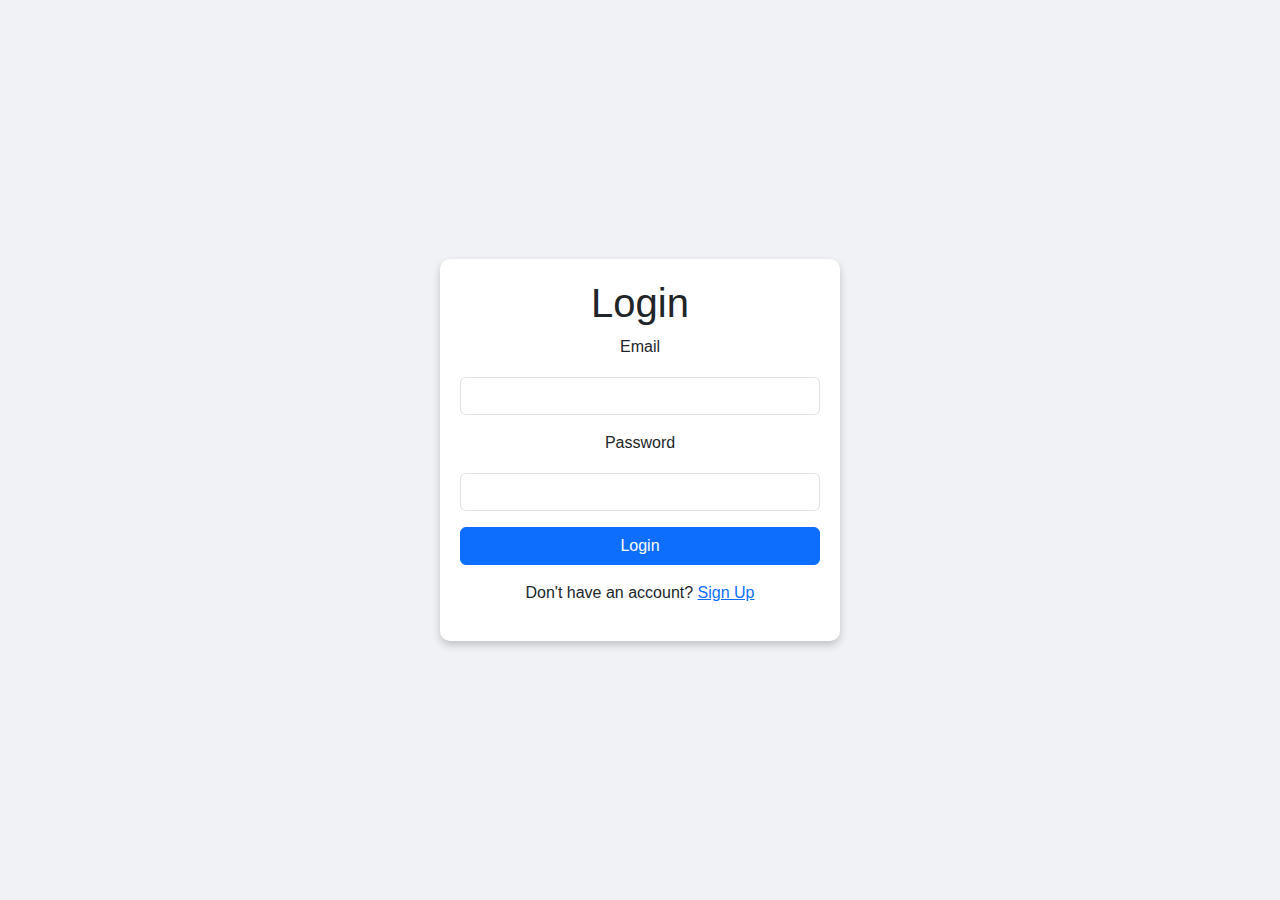
<file: login.html>
<!DOCTYPE html>
<html lang="en">
<head>
    <title>Login</title>
    <link href="https://cdn.jsdelivr.net/npm/bootstrap@5.3.0-alpha3/dist/css/bootstrap.min.css" rel="stylesheet">
    <link rel="stylesheet" href="css/styles.css">
</head>
<body>
<div class="container">
    <h1>Login</h1>
    <form id="login-form" method="POST" action="">
        <div class="mb-3">
            <label for="email" class="form-label">Email</label>
            <input type="email" id="email" name="email" class="form-control" required>
        </div>
        <div class="mb-3">
            <label for="password" class="form-label">Password</label>
            <input type="password" id="password" name="password" class="form-control" required>
        </div>
        <button type="submit" class="btn btn-primary">Login</button>
        <p class="mt-3">Don't have an account? <a href="signup.php">Sign Up</a></p>
    </form>
</div>
<script src="js/validation.js"></script>
</body>
</html>
</file>
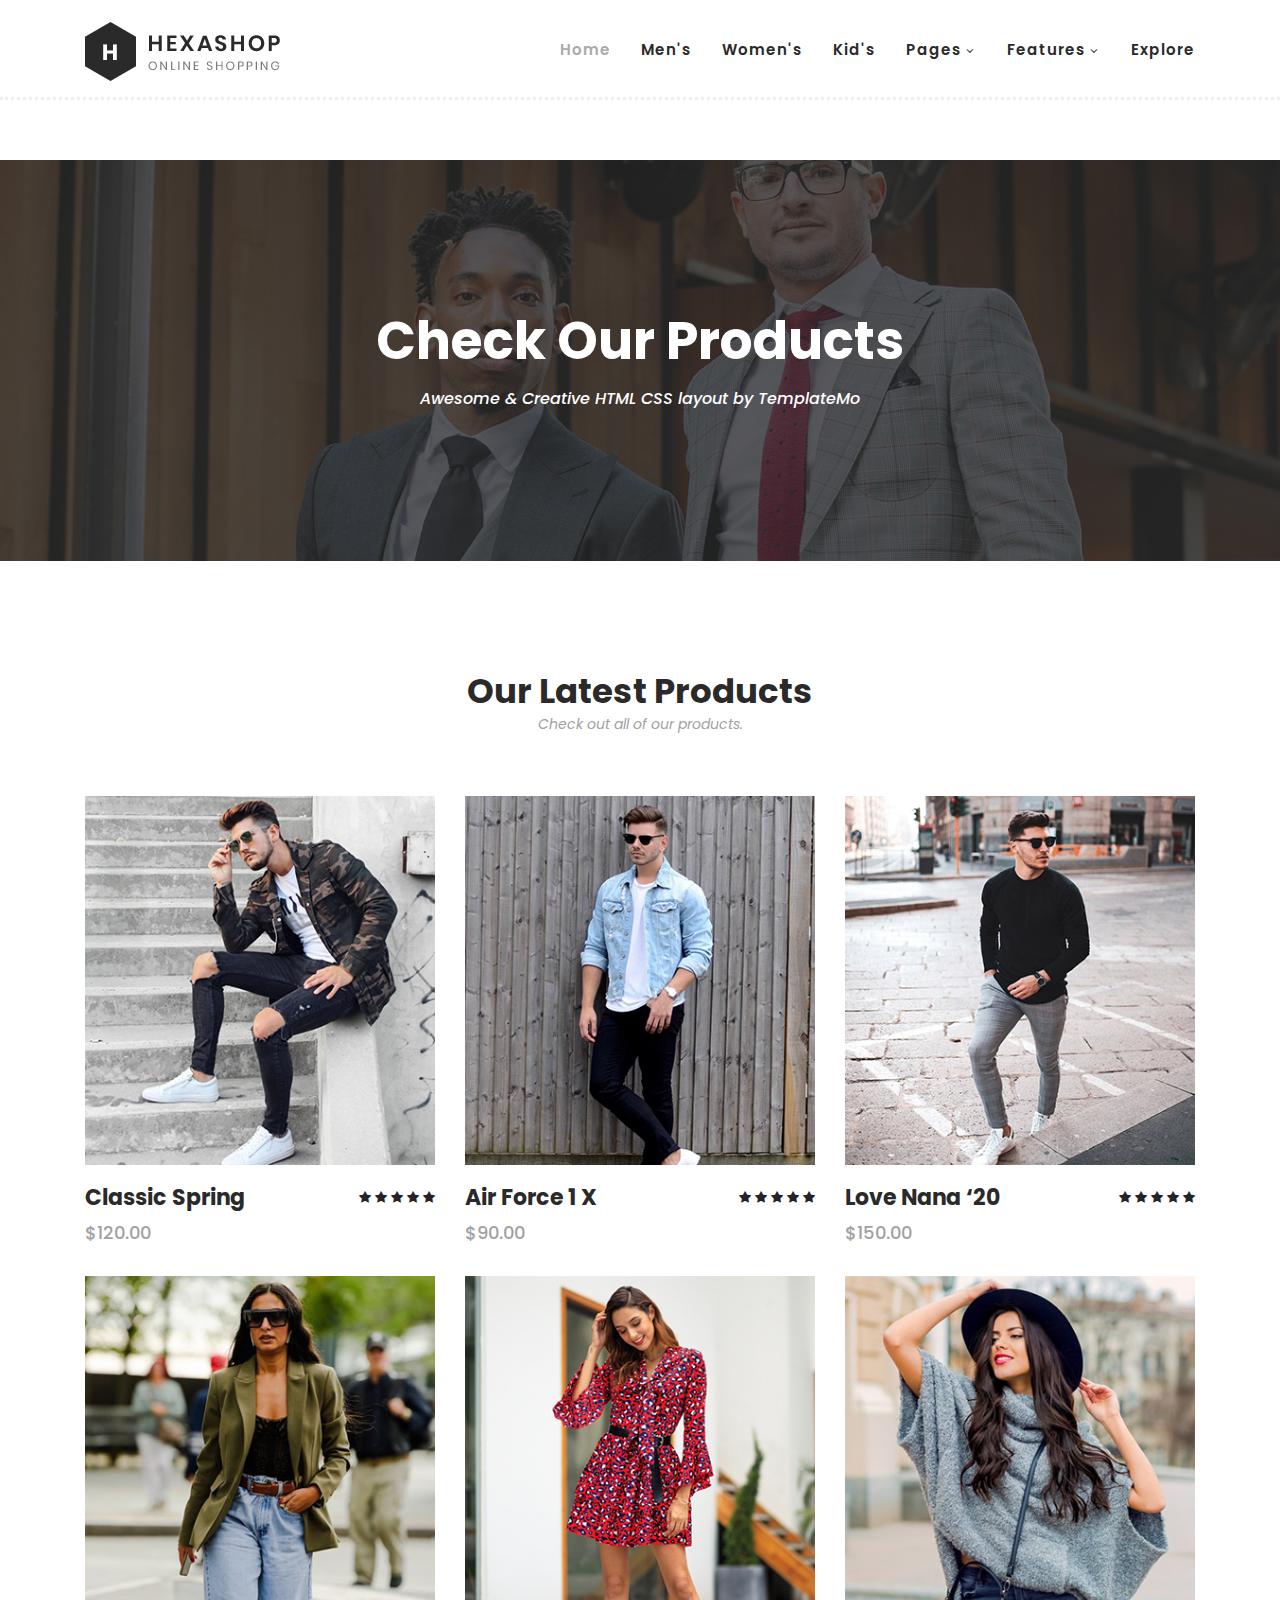
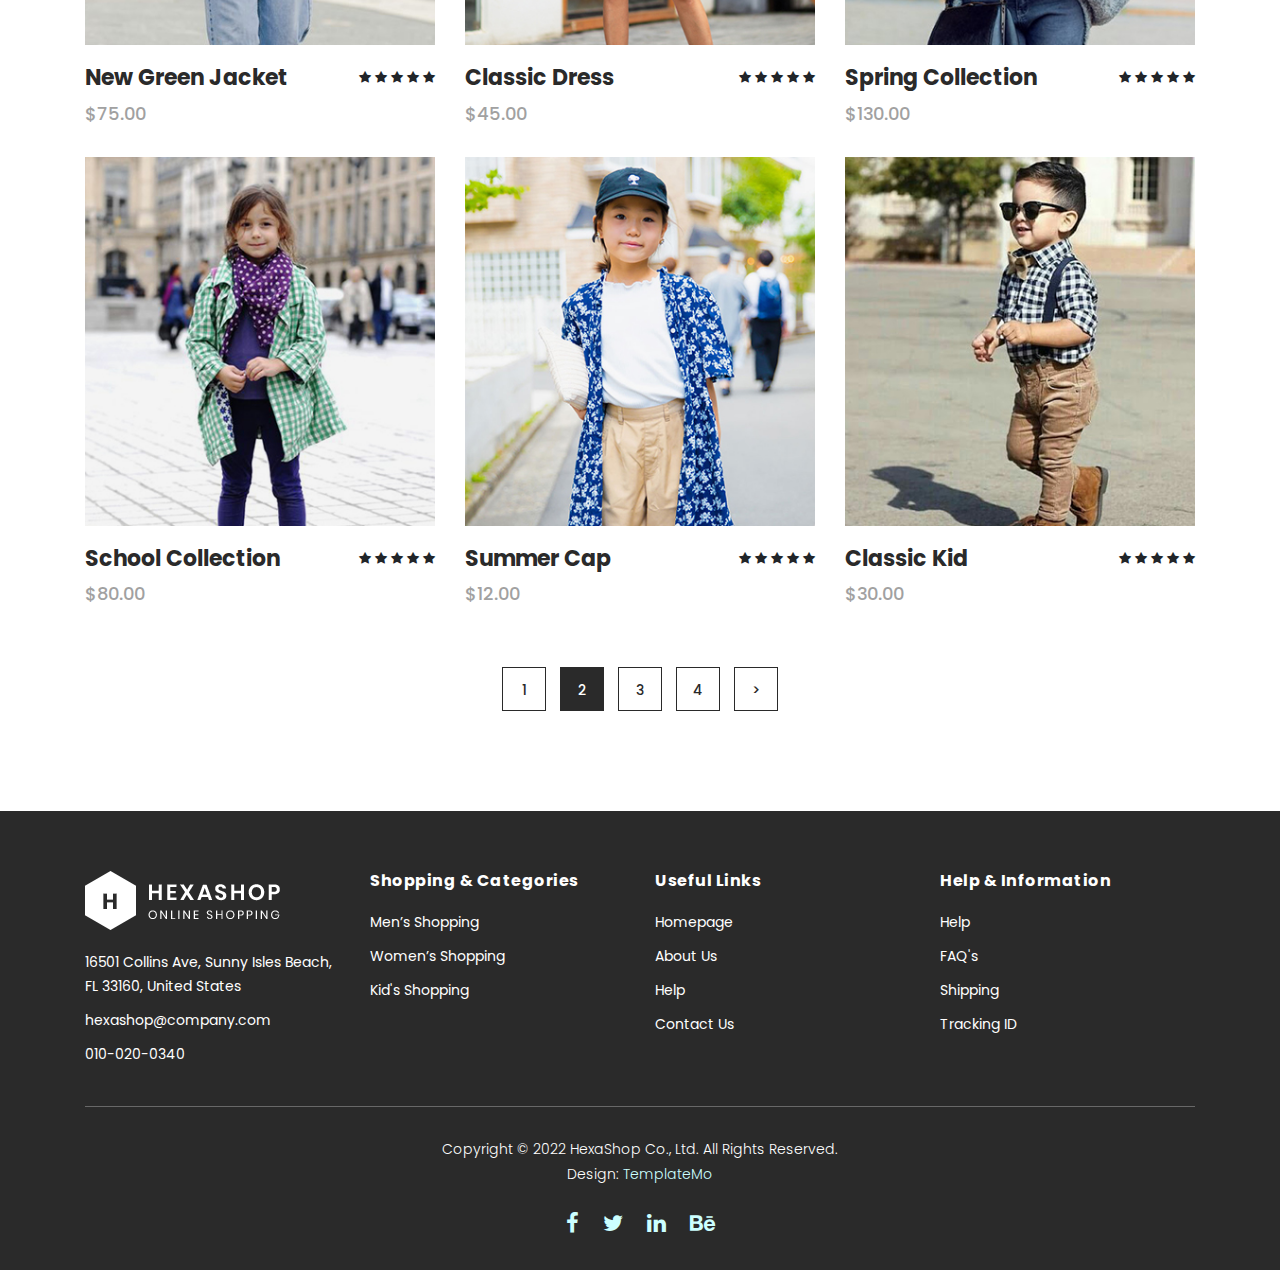
<file: products.html>
<!DOCTYPE html>
<html lang="en">

  <head>

    <meta charset="utf-8">
    <meta name="viewport" content="width=device-width, initial-scale=1, shrink-to-fit=no">
    <meta name="description" content="">
    <meta name="author" content="">
    <link href="https://fonts.googleapis.com/css?family=Poppins:100,200,300,400,500,600,700,800,900&display=swap" rel="stylesheet">

    <title>Hexashop - Product Listing Page</title>


    <!-- Additional CSS Files -->
    <link rel="stylesheet" type="text/css" href="assets/css/bootstrap.min.css">

    <link rel="stylesheet" type="text/css" href="assets/css/font-awesome.css">

    <link rel="stylesheet" href="assets/css/templatemo-hexashop.css">

    <link rel="stylesheet" href="assets/css/owl-carousel.css">

    <link rel="stylesheet" href="assets/css/lightbox.css">
<!--

TemplateMo 571 Hexashop

https://templatemo.com/tm-571-hexashop

-->
    </head>
    
    <body>
    
    <!-- ***** Preloader Start ***** -->
    <div id="preloader">
        <div class="jumper">
            <div></div>
            <div></div>
            <div></div>
        </div>
    </div>  
    <!-- ***** Preloader End ***** -->
    
    
    <!-- ***** Header Area Start ***** -->
    <header class="header-area header-sticky">
        <div class="container">
            <div class="row">
                <div class="col-12">
                    <nav class="main-nav">
                        <!-- ***** Logo Start ***** -->
                        <a href="index.html" class="logo">
                            <img src="assets/images/logo.png">
                        </a>
                        <!-- ***** Logo End ***** -->
                        <!-- ***** Menu Start ***** -->
                        <ul class="nav">
                            <li class="scroll-to-section"><a href="index.html" class="active">Home</a></li>
                            <li class="scroll-to-section"><a href="index.html">Men's</a></li>
                            <li class="scroll-to-section"><a href="index.html">Women's</a></li>
                            <li class="scroll-to-section"><a href="index.html">Kid's</a></li>
                            <li class="submenu">
                                <a href="javascript:;">Pages</a>
                                <ul>
                                    <li><a href="about.html">About Us</a></li>
                                    <li><a href="products.html">Products</a></li>
                                    <li><a href="single-product.html">Single Product</a></li>
                                    <li><a href="contact.html">Contact Us</a></li>
                                </ul>
                            </li>
                            <li class="submenu">
                                <a href="javascript:;">Features</a>
                                <ul>
                                    <li><a href="#">Features Page 1</a></li>
                                    <li><a href="#">Features Page 2</a></li>
                                    <li><a href="#">Features Page 3</a></li>
                                    <li><a rel="nofollow" href="https://templatemo.com/page/4" target="_blank">Template Page 4</a></li>
                                </ul>
                            </li>
                            <li class="scroll-to-section"><a href="index.html">Explore</a></li>
                        </ul>        
                        <a class='menu-trigger'>
                            <span>Menu</span>
                        </a>
                        <!-- ***** Menu End ***** -->
                    </nav>
                </div>
            </div>
        </div>
    </header>
    <!-- ***** Header Area End ***** -->

    <!-- ***** Main Banner Area Start ***** -->
    <div class="page-heading" id="top">
        <div class="container">
            <div class="row">
                <div class="col-lg-12">
                    <div class="inner-content">
                        <h2>Check Our Products</h2>
                        <span>Awesome &amp; Creative HTML CSS layout by TemplateMo</span>
                    </div>
                </div>
            </div>
        </div>
    </div>
    <!-- ***** Main Banner Area End ***** -->


    <!-- ***** Products Area Starts ***** -->
    <section class="section" id="products">
        <div class="container">
            <div class="row">
                <div class="col-lg-12">
                    <div class="section-heading">
                        <h2>Our Latest Products</h2>
                        <span>Check out all of our products.</span>
                    </div>
                </div>
            </div>
        </div>
        <div class="container">
            <div class="row">
                <div class="col-lg-4">
                    <div class="item">
                        <div class="thumb">
                            <div class="hover-content">
                                <ul>
                                    <li><a href="single-product.html"><i class="fa fa-eye"></i></a></li>
                                    <li><a href="single-product.html"><i class="fa fa-star"></i></a></li>
                                    <li><a href="single-product.html"><i class="fa fa-shopping-cart"></i></a></li>
                                </ul>
                            </div>
                            <img src="assets/images/men-01.jpg" alt="">
                        </div>
                        <div class="down-content">
                            <h4>Classic Spring</h4>
                            <span>$120.00</span>
                            <ul class="stars">
                                <li><i class="fa fa-star"></i></li>
                                <li><i class="fa fa-star"></i></li>
                                <li><i class="fa fa-star"></i></li>
                                <li><i class="fa fa-star"></i></li>
                                <li><i class="fa fa-star"></i></li>
                            </ul>
                        </div>
                    </div>
                </div>
                <div class="col-lg-4">
                    <div class="item">
                        <div class="thumb">
                            <div class="hover-content">
                                <ul>
                                    <li><a href="single-product.html"><i class="fa fa-eye"></i></a></li>
                                    <li><a href="single-product.html"><i class="fa fa-star"></i></a></li>
                                    <li><a href="single-product.html"><i class="fa fa-shopping-cart"></i></a></li>
                                </ul>
                            </div>
                            <img src="assets/images/men-02.jpg" alt="">
                        </div>
                        <div class="down-content">
                            <h4>Air Force 1 X</h4>
                            <span>$90.00</span>
                            <ul class="stars">
                                <li><i class="fa fa-star"></i></li>
                                <li><i class="fa fa-star"></i></li>
                                <li><i class="fa fa-star"></i></li>
                                <li><i class="fa fa-star"></i></li>
                                <li><i class="fa fa-star"></i></li>
                            </ul>
                        </div>
                    </div>
                </div>
                <div class="col-lg-4">
                    <div class="item">
                        <div class="thumb">
                            <div class="hover-content">
                                <ul>
                                    <li><a href="single-product.html"><i class="fa fa-eye"></i></a></li>
                                    <li><a href="single-product.html"><i class="fa fa-star"></i></a></li>
                                    <li><a href="single-product.html"><i class="fa fa-shopping-cart"></i></a></li>
                                </ul>
                            </div>
                            <img src="assets/images/men-03.jpg" alt="">
                        </div>
                        <div class="down-content">
                            <h4>Love Nana ‘20</h4>
                            <span>$150.00</span>
                            <ul class="stars">
                                <li><i class="fa fa-star"></i></li>
                                <li><i class="fa fa-star"></i></li>
                                <li><i class="fa fa-star"></i></li>
                                <li><i class="fa fa-star"></i></li>
                                <li><i class="fa fa-star"></i></li>
                            </ul>
                        </div>
                    </div>
                </div>
                <div class="col-lg-4">
                    <div class="item">
                        <div class="thumb">
                            <div class="hover-content">
                                <ul>
                                    <li><a href="single-product.html"><i class="fa fa-eye"></i></a></li>
                                    <li><a href="single-product.html"><i class="fa fa-star"></i></a></li>
                                    <li><a href="single-product.html"><i class="fa fa-shopping-cart"></i></a></li>
                                </ul>
                            </div>
                            <img src="assets/images/women-01.jpg" alt="">
                        </div>
                        <div class="down-content">
                            <h4>New Green Jacket</h4>
                            <span>$75.00</span>
                            <ul class="stars">
                                <li><i class="fa fa-star"></i></li>
                                <li><i class="fa fa-star"></i></li>
                                <li><i class="fa fa-star"></i></li>
                                <li><i class="fa fa-star"></i></li>
                                <li><i class="fa fa-star"></i></li>
                            </ul>
                        </div>
                    </div>
                </div>
                <div class="col-lg-4">
                    <div class="item">
                        <div class="thumb">
                            <div class="hover-content">
                                <ul>
                                    <li><a href="single-product.html"><i class="fa fa-eye"></i></a></li>
                                    <li><a href="single-product.html"><i class="fa fa-star"></i></a></li>
                                    <li><a href="single-product.html"><i class="fa fa-shopping-cart"></i></a></li>
                                </ul>
                            </div>
                            <img src="assets/images/women-02.jpg" alt="">
                        </div>
                        <div class="down-content">
                            <h4>Classic Dress</h4>
                            <span>$45.00</span>
                            <ul class="stars">
                                <li><i class="fa fa-star"></i></li>
                                <li><i class="fa fa-star"></i></li>
                                <li><i class="fa fa-star"></i></li>
                                <li><i class="fa fa-star"></i></li>
                                <li><i class="fa fa-star"></i></li>
                            </ul>
                        </div>
                    </div>
                </div>
                <div class="col-lg-4">
                    <div class="item">
                        <div class="thumb">
                            <div class="hover-content">
                                <ul>
                                    <li><a href="single-product.html"><i class="fa fa-eye"></i></a></li>
                                    <li><a href="single-product.html"><i class="fa fa-star"></i></a></li>
                                    <li><a href="single-product.html"><i class="fa fa-shopping-cart"></i></a></li>
                                </ul>
                            </div>
                            <img src="assets/images/women-03.jpg" alt="">
                        </div>
                        <div class="down-content">
                            <h4>Spring Collection</h4>
                            <span>$130.00</span>
                            <ul class="stars">
                                <li><i class="fa fa-star"></i></li>
                                <li><i class="fa fa-star"></i></li>
                                <li><i class="fa fa-star"></i></li>
                                <li><i class="fa fa-star"></i></li>
                                <li><i class="fa fa-star"></i></li>
                            </ul>
                        </div>
                    </div>
                </div>
                <div class="col-lg-4">
                    <div class="item">
                        <div class="thumb">
                            <div class="hover-content">
                                <ul>
                                    <li><a href="single-product.html"><i class="fa fa-eye"></i></a></li>
                                    <li><a href="single-product.html"><i class="fa fa-star"></i></a></li>
                                    <li><a href="single-product.html"><i class="fa fa-shopping-cart"></i></a></li>
                                </ul>
                            </div>
                            <img src="assets/images/kid-01.jpg" alt="">
                        </div>
                        <div class="down-content">
                            <h4>School Collection</h4>
                            <span>$80.00</span>
                            <ul class="stars">
                                <li><i class="fa fa-star"></i></li>
                                <li><i class="fa fa-star"></i></li>
                                <li><i class="fa fa-star"></i></li>
                                <li><i class="fa fa-star"></i></li>
                                <li><i class="fa fa-star"></i></li>
                            </ul>
                        </div>
                    </div>
                </div>
                <div class="col-lg-4">
                    <div class="item">
                        <div class="thumb">
                            <div class="hover-content">
                                <ul>
                                    <li><a href="single-product.html"><i class="fa fa-eye"></i></a></li>
                                    <li><a href="single-product.html"><i class="fa fa-star"></i></a></li>
                                    <li><a href="single-product.html"><i class="fa fa-shopping-cart"></i></a></li>
                                </ul>
                            </div>
                            <img src="assets/images/kid-02.jpg" alt="">
                        </div>
                        <div class="down-content">
                            <h4>Summer Cap</h4>
                            <span>$12.00</span>
                            <ul class="stars">
                                <li><i class="fa fa-star"></i></li>
                                <li><i class="fa fa-star"></i></li>
                                <li><i class="fa fa-star"></i></li>
                                <li><i class="fa fa-star"></i></li>
                                <li><i class="fa fa-star"></i></li>
                            </ul>
                        </div>
                    </div>
                </div>
                <div class="col-lg-4">
                    <div class="item">
                        <div class="thumb">
                            <div class="hover-content">
                                <ul>
                                    <li><a href="single-product.html"><i class="fa fa-eye"></i></a></li>
                                    <li><a href="single-product.html"><i class="fa fa-star"></i></a></li>
                                    <li><a href="single-product.html"><i class="fa fa-shopping-cart"></i></a></li>
                                </ul>
                            </div>
                            <img src="assets/images/kid-03.jpg" alt="">
                        </div>
                        <div class="down-content">
                            <h4>Classic Kid</h4>
                            <span>$30.00</span>
                            <ul class="stars">
                                <li><i class="fa fa-star"></i></li>
                                <li><i class="fa fa-star"></i></li>
                                <li><i class="fa fa-star"></i></li>
                                <li><i class="fa fa-star"></i></li>
                                <li><i class="fa fa-star"></i></li>
                            </ul>
                        </div>
                    </div>
                </div>
                <div class="col-lg-12">
                    <div class="pagination">
                        <ul>
                            <li>
                                <a href="#">1</a>
                            </li>
                            <li class="active">
                                <a href="#">2</a>
                            </li>
                            <li>
                                <a href="#">3</a>
                            </li>
                            <li>
                                <a href="#">4</a>
                            </li>
                            <li>
                                <a href="#">></a>
                            </li>
                        </ul>
                    </div>
                </div>
            </div>
        </div>
    </section>
    <!-- ***** Products Area Ends ***** -->
    
    <!-- ***** Footer Start ***** -->
    <footer>
        <div class="container">
            <div class="row">
                <div class="col-lg-3">
                    <div class="first-item">
                        <div class="logo">
                            <img src="assets/images/white-logo.png" alt="hexashop ecommerce templatemo">
                        </div>
                        <ul>
                            <li><a href="#">16501 Collins Ave, Sunny Isles Beach, FL 33160, United States</a></li>
                            <li><a href="#">hexashop@company.com</a></li>
                            <li><a href="#">010-020-0340</a></li>
                        </ul>
                    </div>
                </div>
                <div class="col-lg-3">
                    <h4>Shopping &amp; Categories</h4>
                    <ul>
                        <li><a href="#">Men’s Shopping</a></li>
                        <li><a href="#">Women’s Shopping</a></li>
                        <li><a href="#">Kid's Shopping</a></li>
                    </ul>
                </div>
                <div class="col-lg-3">
                    <h4>Useful Links</h4>
                    <ul>
                        <li><a href="#">Homepage</a></li>
                        <li><a href="#">About Us</a></li>
                        <li><a href="#">Help</a></li>
                        <li><a href="#">Contact Us</a></li>
                    </ul>
                </div>
                <div class="col-lg-3">
                    <h4>Help &amp; Information</h4>
                    <ul>
                        <li><a href="#">Help</a></li>
                        <li><a href="#">FAQ's</a></li>
                        <li><a href="#">Shipping</a></li>
                        <li><a href="#">Tracking ID</a></li>
                    </ul>
                </div>
                <div class="col-lg-12">
                    <div class="under-footer">
                        <p>Copyright © 2022 HexaShop Co., Ltd. All Rights Reserved. 
                        
                        <br>Design: <a href="https://templatemo.com" target="_parent" title="free css templates">TemplateMo</a></p>
                        <ul>
                            <li><a href="#"><i class="fa fa-facebook"></i></a></li>
                            <li><a href="#"><i class="fa fa-twitter"></i></a></li>
                            <li><a href="#"><i class="fa fa-linkedin"></i></a></li>
                            <li><a href="#"><i class="fa fa-behance"></i></a></li>
                        </ul>
                    </div>
                </div>
            </div>
        </div>
    </footer>
    

    <!-- jQuery -->
    <script src="assets/js/jquery-2.1.0.min.js"></script>

    <!-- Bootstrap -->
    <script src="assets/js/popper.js"></script>
    <script src="assets/js/bootstrap.min.js"></script>

    <!-- Plugins -->
    <script src="assets/js/owl-carousel.js"></script>
    <script src="assets/js/accordions.js"></script>
    <script src="assets/js/datepicker.js"></script>
    <script src="assets/js/scrollreveal.min.js"></script>
    <script src="assets/js/waypoints.min.js"></script>
    <script src="assets/js/jquery.counterup.min.js"></script>
    <script src="assets/js/imgfix.min.js"></script> 
    <script src="assets/js/slick.js"></script> 
    <script src="assets/js/lightbox.js"></script> 
    <script src="assets/js/isotope.js"></script> 
    
    <!-- Global Init -->
    <script src="assets/js/custom.js"></script>

    <script>

        $(function() {
            var selectedClass = "";
            $("p").click(function(){
            selectedClass = $(this).attr("data-rel");
            $("#portfolio").fadeTo(50, 0.1);
                $("#portfolio div").not("."+selectedClass).fadeOut();
            setTimeout(function() {
              $("."+selectedClass).fadeIn();
              $("#portfolio").fadeTo(50, 1);
            }, 500);
                
            });
        });

    </script>

  </body>

</html>
</file>
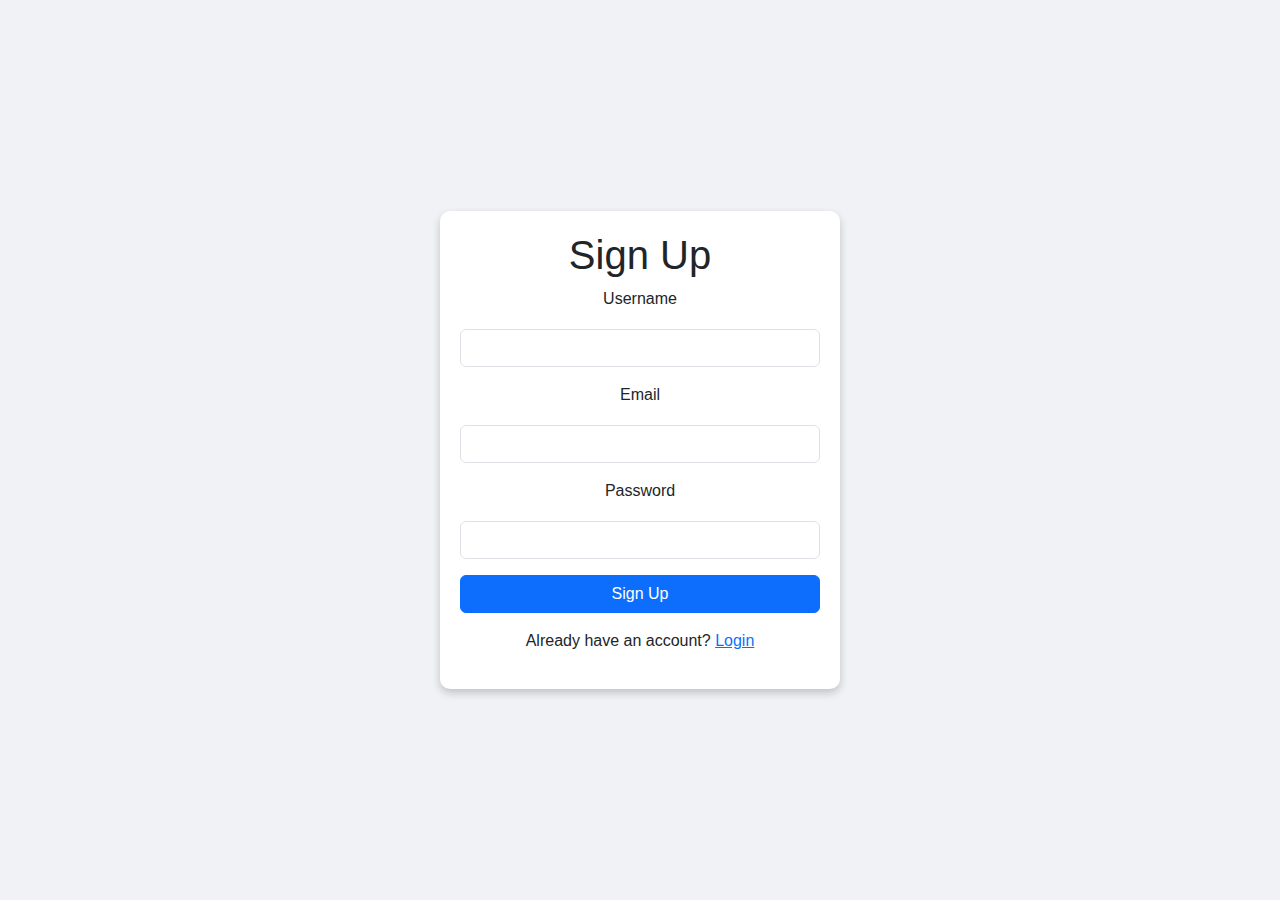
<file: signup.html>
<!DOCTYPE html>
<html lang="en">
<head>
    <title>Sign Up</title>
    <link href="https://cdn.jsdelivr.net/npm/bootstrap@5.3.0-alpha3/dist/css/bootstrap.min.css" rel="stylesheet">
    <link rel="stylesheet" href="css/styles.css">
</head>
<body>
<div class="container">
    <h1>Sign Up</h1>
    <form id="signup-form" method="POST" action="">
        <div class="mb-3">
            <label for="username" class="form-label">Username</label>
            <input type="text" id="username" name="username" class="form-control" required>
        </div>
        <div class="mb-3">
            <label for="email" class="form-label">Email</label>
            <input type="email" id="email" name="email" class="form-control" required>
        </div>
        <div class="mb-3">
            <label for="password" class="form-label">Password</label>
            <input type="password" id="password" name="password" class="form-control" required>
        </div>
        <button type="submit" class="btn btn-primary">Sign Up</button>
        <p class="mt-3">Already have an account? <a href="index.php">Login</a></p>
    </form>
</div>
<script src="js/validation.js"></script>
</body>
</html>
</file>
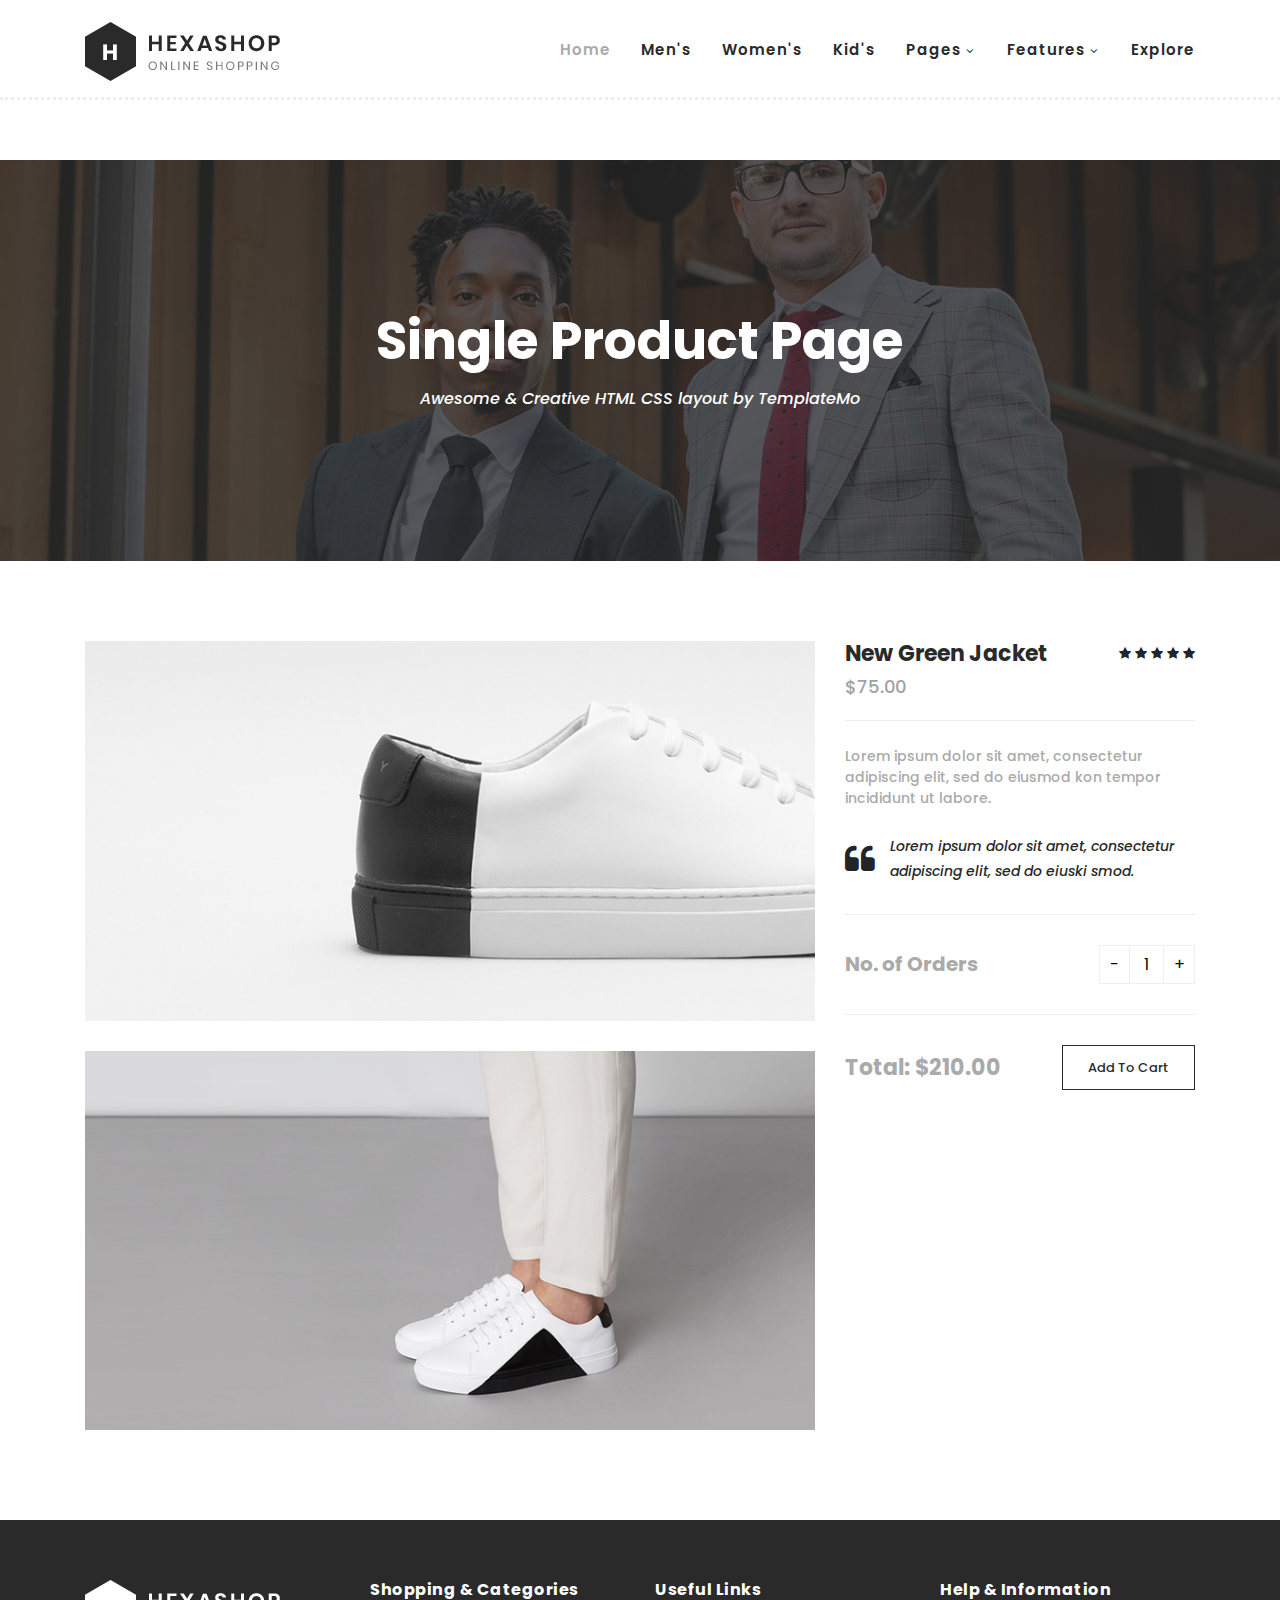
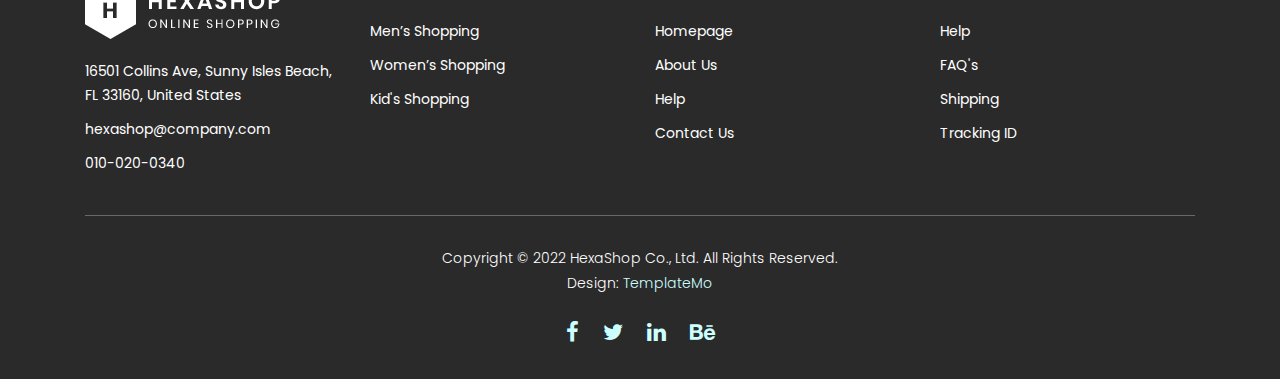
<file: single-product.html>
<!DOCTYPE html>
<html lang="en">

  <head>

    <meta charset="utf-8">
    <meta name="viewport" content="width=device-width, initial-scale=1, shrink-to-fit=no">
    <meta name="description" content="">
    <meta name="author" content="">
    <link href="https://fonts.googleapis.com/css?family=Poppins:100,200,300,400,500,600,700,800,900&display=swap" rel="stylesheet">

    <title>Hexashop - Product Detail Page</title>


    <!-- Additional CSS Files -->
    <link rel="stylesheet" type="text/css" href="assets/css/bootstrap.min.css">

    <link rel="stylesheet" type="text/css" href="assets/css/font-awesome.css">

    <link rel="stylesheet" href="assets/css/templatemo-hexashop.css">

    <link rel="stylesheet" href="assets/css/owl-carousel.css">

    <link rel="stylesheet" href="assets/css/lightbox.css">
<!--

TemplateMo 571 Hexashop

https://templatemo.com/tm-571-hexashop

-->
    </head>
    
    <body>
    
    <!-- ***** Preloader Start ***** -->
    <div id="preloader">
        <div class="jumper">
            <div></div>
            <div></div>
            <div></div>
        </div>
    </div>  
    <!-- ***** Preloader End ***** -->
    
    
    <!-- ***** Header Area Start ***** -->
    <header class="header-area header-sticky">
        <div class="container">
            <div class="row">
                <div class="col-12">
                    <nav class="main-nav">
                        <!-- ***** Logo Start ***** -->
                        <a href="index.html" class="logo">
                            <img src="assets/images/logo.png">
                        </a>
                        <!-- ***** Logo End ***** -->
                        <!-- ***** Menu Start ***** -->
                        <ul class="nav">
                            <li class="scroll-to-section"><a href="index.html" class="active">Home</a></li>
                            <li class="scroll-to-section"><a href="index.html">Men's</a></li>
                            <li class="scroll-to-section"><a href="index.html">Women's</a></li>
                            <li class="scroll-to-section"><a href="index.html">Kid's</a></li>
                            <li class="submenu">
                                <a href="javascript:;">Pages</a>
                                <ul>
                                    <li><a href="about.html">About Us</a></li>
                                    <li><a href="products.html">Products</a></li>
                                    <li><a href="single-product.html">Single Product</a></li>
                                    <li><a href="contact.html">Contact Us</a></li>
                                </ul>
                            </li>
                            <li class="submenu">
                                <a href="javascript:;">Features</a>
                                <ul>
                                    <li><a href="#">Features Page 1</a></li>
                                    <li><a href="#">Features Page 2</a></li>
                                    <li><a href="#">Features Page 3</a></li>
                                    <li><a rel="nofollow" href="https://templatemo.com/page/4" target="_blank">Template Page 4</a></li>
                                </ul>
                            </li>
                            <li class="scroll-to-section"><a href="index.html">Explore</a></li>
                        </ul>        
                        <a class='menu-trigger'>
                            <span>Menu</span>
                        </a>
                        <!-- ***** Menu End ***** -->
                    </nav>
                </div>
            </div>
        </div>
    </header>
    <!-- ***** Header Area End ***** -->

    <!-- ***** Main Banner Area Start ***** -->
    <div class="page-heading" id="top">
        <div class="container">
            <div class="row">
                <div class="col-lg-12">
                    <div class="inner-content">
                        <h2>Single Product Page</h2>
                        <span>Awesome &amp; Creative HTML CSS layout by TemplateMo</span>
                    </div>
                </div>
            </div>
        </div>
    </div>
    <!-- ***** Main Banner Area End ***** -->


    <!-- ***** Product Area Starts ***** -->
    <section class="section" id="product">
        <div class="container">
            <div class="row">
                <div class="col-lg-8">
                <div class="left-images">
                    <img src="assets/images/single-product-01.jpg" alt="">
                    <img src="assets/images/single-product-02.jpg" alt="">
                </div>
            </div>
            <div class="col-lg-4">
                <div class="right-content">
                    <h4>New Green Jacket</h4>
                    <span class="price">$75.00</span>
                    <ul class="stars">
                        <li><i class="fa fa-star"></i></li>
                        <li><i class="fa fa-star"></i></li>
                        <li><i class="fa fa-star"></i></li>
                        <li><i class="fa fa-star"></i></li>
                        <li><i class="fa fa-star"></i></li>
                    </ul>
                    <span>Lorem ipsum dolor sit amet, consectetur adipiscing elit, sed do eiusmod kon tempor incididunt ut labore.</span>
                    <div class="quote">
                        <i class="fa fa-quote-left"></i><p>Lorem ipsum dolor sit amet, consectetur adipiscing elit, sed do eiuski smod.</p>
                    </div>
                    <div class="quantity-content">
                        <div class="left-content">
                            <h6>No. of Orders</h6>
                        </div>
                        <div class="right-content">
                            <div class="quantity buttons_added">
                                <input type="button" value="-" class="minus"><input type="number" step="1" min="1" max="" name="quantity" value="1" title="Qty" class="input-text qty text" size="4" pattern="" inputmode=""><input type="button" value="+" class="plus">
                            </div>
                        </div>
                    </div>
                    <div class="total">
                        <h4>Total: $210.00</h4>
                        <div class="main-border-button"><a href="#">Add To Cart</a></div>
                    </div>
                </div>
            </div>
            </div>
        </div>
    </section>
    <!-- ***** Product Area Ends ***** -->
    
    <!-- ***** Footer Start ***** -->
    <footer>
        <div class="container">
            <div class="row">
                <div class="col-lg-3">
                    <div class="first-item">
                        <div class="logo">
                            <img src="assets/images/white-logo.png" alt="hexashop ecommerce templatemo">
                        </div>
                        <ul>
                            <li><a href="#">16501 Collins Ave, Sunny Isles Beach, FL 33160, United States</a></li>
                            <li><a href="#">hexashop@company.com</a></li>
                            <li><a href="#">010-020-0340</a></li>
                        </ul>
                    </div>
                </div>
                <div class="col-lg-3">
                    <h4>Shopping &amp; Categories</h4>
                    <ul>
                        <li><a href="#">Men’s Shopping</a></li>
                        <li><a href="#">Women’s Shopping</a></li>
                        <li><a href="#">Kid's Shopping</a></li>
                    </ul>
                </div>
                <div class="col-lg-3">
                    <h4>Useful Links</h4>
                    <ul>
                        <li><a href="#">Homepage</a></li>
                        <li><a href="#">About Us</a></li>
                        <li><a href="#">Help</a></li>
                        <li><a href="#">Contact Us</a></li>
                    </ul>
                </div>
                <div class="col-lg-3">
                    <h4>Help &amp; Information</h4>
                    <ul>
                        <li><a href="#">Help</a></li>
                        <li><a href="#">FAQ's</a></li>
                        <li><a href="#">Shipping</a></li>
                        <li><a href="#">Tracking ID</a></li>
                    </ul>
                </div>
                <div class="col-lg-12">
                    <div class="under-footer">
                        <p>Copyright © 2022 HexaShop Co., Ltd. All Rights Reserved. 
                        
                        <br>Design: <a href="https://templatemo.com" target="_parent" title="free css templates">TemplateMo</a></p>
                        <ul>
                            <li><a href="#"><i class="fa fa-facebook"></i></a></li>
                            <li><a href="#"><i class="fa fa-twitter"></i></a></li>
                            <li><a href="#"><i class="fa fa-linkedin"></i></a></li>
                            <li><a href="#"><i class="fa fa-behance"></i></a></li>
                        </ul>
                    </div>
                </div>
            </div>
        </div>
    </footer>
    

    <!-- jQuery -->
    <script src="assets/js/jquery-2.1.0.min.js"></script>

    <!-- Bootstrap -->
    <script src="assets/js/popper.js"></script>
    <script src="assets/js/bootstrap.min.js"></script>

    <!-- Plugins -->
    <script src="assets/js/owl-carousel.js"></script>
    <script src="assets/js/accordions.js"></script>
    <script src="assets/js/datepicker.js"></script>
    <script src="assets/js/scrollreveal.min.js"></script>
    <script src="assets/js/waypoints.min.js"></script>
    <script src="assets/js/jquery.counterup.min.js"></script>
    <script src="assets/js/imgfix.min.js"></script> 
    <script src="assets/js/slick.js"></script> 
    <script src="assets/js/lightbox.js"></script> 
    <script src="assets/js/isotope.js"></script> 
    <script src="assets/js/quantity.js"></script>
    
    <!-- Global Init -->
    <script src="assets/js/custom.js"></script>

    <script>

        $(function() {
            var selectedClass = "";
            $("p").click(function(){
            selectedClass = $(this).attr("data-rel");
            $("#portfolio").fadeTo(50, 0.1);
                $("#portfolio div").not("."+selectedClass).fadeOut();
            setTimeout(function() {
              $("."+selectedClass).fadeIn();
              $("#portfolio").fadeTo(50, 1);
            }, 500);
                
            });
        });

    </script>

  </body>

</html>
</file>
<file: assets/css/templatemo-hexashop.css>
/*

TemplateMo 571 Hexashop

https://templatemo.com/tm-571-hexashop

*/

/* ---------------------------------------------
Table of contents
------------------------------------------------
01. font & reset css
02. reset
03. global styles
04. header
05. banner
06. features
07. testimonials
08. contact
09. footer
10. preloader
11. search
12. portfolio

--------------------------------------------- */
/* 
---------------------------------------------
font & reset css
--------------------------------------------- 
*/
@import url("https://fonts.googleapis.com/css?family=Poppins:100,200,300,400,500,600,700,800,900");
/* 
---------------------------------------------
reset
--------------------------------------------- 
*/
html, body, div, span, applet, object, iframe, h1, h2, h3, h4, h5, h6, p, blockquote, div
pre, a, abbr, acronym, address, big, cite, code, del, dfn, em, font, img, ins, kbd, q,
s, samp, small, strike, strong, sub, sup, tt, var, b, u, i, center, dl, dt, dd, ol, ul, li,
figure, header, nav, section, article, aside, footer, figcaption {
  margin: 0;
  padding: 0;
  border: 0;
  outline: 0;
}

.clearfix:after {
  content: ".";
  display: block;
  clear: both;
  visibility: hidden;
  line-height: 0;
  height: 0;
}

.clearfix {
  display: inline-block;
}

html[xmlns] .clearfix {
  display: block;
}

* html .clearfix {
  height: 1%;
}

ul, li {
  padding: 0;
  margin: 0;
  list-style: none;
}

header, nav, section, article, aside, footer, hgroup {
  display: block;
}

* {
  box-sizing: border-box;
}

html, body {
  font-family: 'Poppins', sans-serif;
  font-weight: 400;
  background-color: #fff;
  font-size: 16px;
  -ms-text-size-adjust: 100%;
  -webkit-font-smoothing: antialiased;
  -moz-osx-font-smoothing: grayscale;
}

a {
  text-decoration: none !important;
}

h1, h2, h3, h4, h5, h6 {
  margin-top: 0px;
  margin-bottom: 0px;
}

ul {
  margin-bottom: 0px;
}

p {
  font-size: 14px;
  line-height: 25px;
  color: #2a2a2a;
}

/* 
---------------------------------------------
global styles
--------------------------------------------- 
*/
html,
body {
  background: #fff;
  font-family: 'Poppins', sans-serif;
}

::selection {
  background: #2a2a2a;
  color: #fff;
}

::-moz-selection {
  background: #2a2a2a;
  color: #fff;
}

@media (max-width: 991px) {
  html, body {
    overflow-x: hidden;
  }
  .mobile-top-fix {
    margin-top: 30px;
    margin-bottom: 0px;
  }
  .mobile-bottom-fix {
    margin-bottom: 30px;
  }
  .mobile-bottom-fix-big {
    margin-bottom: 60px;
  }
}

.main-border-button a {
  font-size: 13px;
  color: #fff;
  border: 1px solid #fff;
  padding: 12px 25px;
  display: inline-block;
  font-weight: 500;
  transition: all .3s;
}

.main-border-button a:hover {
  background-color: #fff;
  color: #2a2a2a;
}

.main-white-button a {
  font-size: 13px;
  color: #2a2a2a;
  background-color: #fff;
  padding: 12px 25px;
  display: inline-block;
  border-radius: 3px;
  font-weight: 600;
  transition: all .3s;
}

.main-white-button a:hover {
  opacity: 0.9;
}

.main-text-button a {
  font-size: 13px;
  color: #fff;
  font-weight: 600;
  transition: all .3s;
}

.main-text-button a:hover {
  opacity: 0.9;
}

.section-heading h2 {
  font-size: 34px;
  font-weight: 700;
  color: #2a2a2a;
}

.section-heading span {
  font-size: 14px;
  color: #a1a1a1;
  font-style: italic;
  font-weight: 400;
}



/* 
---------------------------------------------
header
--------------------------------------------- 
*/

.background-header {
  border-bottom: none !important;
  background-color: #fff;
  height: 80px!important;
  position: fixed!important;
  top: 0px;
  left: 0px;
  right: 0px;
  box-shadow: 0px 0px 10px rgba(0,0,0,0.15)!important;
}

.background-header .logo,
.background-header .main-nav .nav li a {
  color: #1e1e1e!important;
}

.background-header .main-nav .nav li:hover a {
  color: #2a2a2a!important;
}

.background-header .nav li a.active {
  color: #2a2a2a!important;
}

.header-area {
  border-bottom: 3px dotted #eee;
  box-shadow: none;
  background-color: #fff;
  position: absolute;
  top: 0px;
  left: 0px;
  right: 0px;
  z-index: 100;
  height: 100px;
  -webkit-transition: all .5s ease 0s;
  -moz-transition: all .5s ease 0s;
  -o-transition: all .5s ease 0s;
  transition: all .5s ease 0s;
}

.header-area .main-nav {
  min-height: 80px;
  background: transparent;
}

.header-area .main-nav .logo {
  line-height: 100px;
  color: #fff;
  font-size: 28px;
  font-weight: 700;
  text-transform: uppercase;
  letter-spacing: 2px;
  float: left;
  -webkit-transition: all 0.3s ease 0s;
  -moz-transition: all 0.3s ease 0s;
  -o-transition: all 0.3s ease 0s;
  transition: all 0.3s ease 0s;
}

.background-header .main-nav .logo {
  line-height: 75px;
}

.background-header .nav {
  margin-top: 20px !important;
}

.header-area .main-nav .nav {
  float: right;
  margin-top: 30px;
  margin-right: 0px;
  background-color: transparent;
  -webkit-transition: all 0.3s ease 0s;
  -moz-transition: all 0.3s ease 0s;
  -o-transition: all 0.3s ease 0s;
  transition: all 0.3s ease 0s;
  position: relative;
  z-index: 999;
}

.header-area .main-nav .nav li {
  padding-left: 15px;
  padding-right: 15px;
}

.header-area .main-nav .nav li:last-child {
  padding-right: 0px;
}

.header-area .main-nav .nav li a {
  display: block;
  font-weight: 600;
  font-size: 15px;
  color: #2a2a2a;
  text-transform: capitalize;
  -webkit-transition: all 0.3s ease 0s;
  -moz-transition: all 0.3s ease 0s;
  -o-transition: all 0.3s ease 0s;
  transition: all 0.3s ease 0s;
  height: 40px;
  line-height: 40px;
  border: transparent;
  letter-spacing: 1px;
}

.header-area .main-nav .nav li a {
  color: #2a2a2a;
}

.header-area .main-nav .nav li:hover a,
.header-area .main-nav .nav li a.active {
  color: #aaa!important;
}

.background-header .main-nav .nav li:hover a,
.background-header .main-nav .nav li a.active {
  color: #aaa!important;
  opacity: 1;
}

.header-area .main-nav .nav li.submenu {
  position: relative;
  padding-right: 30px;
}

.header-area .main-nav .nav li.submenu:after {
  font-family: FontAwesome;
  content: "\f107";
  font-size: 12px;
  color: #2a2a2a;
  position: absolute;
  right: 18px;
  top: 12px;
}

.background-header .main-nav .nav li.submenu:after {
  color: #2a2a2a;
}

.header-area .main-nav .nav li.submenu ul {
  position: absolute;
  width: 200px;
  box-shadow: 0 2px 28px 0 rgba(0, 0, 0, 0.06);
  overflow: hidden;
  top: 50px;
  opacity: 0;
  transform: translateY(+2em);
  visibility: hidden;
  z-index: -1;
  transition: all 0.3s ease-in-out 0s, visibility 0s linear 0.3s, z-index 0s linear 0.01s;
}

.header-area .main-nav .nav li.submenu ul li {
  margin-left: 0px;
  padding-left: 0px;
  padding-right: 0px;
}

.header-area .main-nav .nav li.submenu ul li a {
  opacity: 1;
  display: block;
  background: #f7f7f7;
  color: #2a2a2a!important;
  padding-left: 20px;
  height: 40px;
  line-height: 40px;
  -webkit-transition: all 0.3s ease 0s;
  -moz-transition: all 0.3s ease 0s;
  -o-transition: all 0.3s ease 0s;
  transition: all 0.3s ease 0s;
  position: relative;
  font-size: 13px;
  font-weight: 400;
  border-bottom: 1px solid #eee;
}

.header-area .main-nav .nav li.submenu ul li a:hover {
  background: #fff;
  color: #aaa!important;
  padding-left: 25px;
}

.header-area .main-nav .nav li.submenu ul li a:hover:before {
  width: 3px;
}

.header-area .main-nav .nav li.submenu:hover ul {
  visibility: visible;
  opacity: 1;
  z-index: 1;
  transform: translateY(0%);
  transition-delay: 0s, 0s, 0.3s;
}

.header-area .main-nav .menu-trigger {
  cursor: pointer;
  display: block;
  position: absolute;
  top: 33px;
  width: 32px;
  height: 40px;
  text-indent: -9999em;
  z-index: 99;
  right: 40px;
  display: none;
}

.background-header .main-nav .menu-trigger {
  top: 23px;
}

.header-area .main-nav .menu-trigger span,
.header-area .main-nav .menu-trigger span:before,
.header-area .main-nav .menu-trigger span:after {
  -moz-transition: all 0.4s;
  -o-transition: all 0.4s;
  -webkit-transition: all 0.4s;
  transition: all 0.4s;
  background-color: #1e1e1e;
  display: block;
  position: absolute;
  width: 30px;
  height: 2px;
  left: 0;
}

.background-header .main-nav .menu-trigger span,
.background-header .main-nav .menu-trigger span:before,
.background-header .main-nav .menu-trigger span:after {
  background-color: #1e1e1e;
}

.header-area .main-nav .menu-trigger span:before,
.header-area .main-nav .menu-trigger span:after {
  -moz-transition: all 0.4s;
  -o-transition: all 0.4s;
  -webkit-transition: all 0.4s;
  transition: all 0.4s;
  background-color: #1e1e1e;
  display: block;
  position: absolute;
  width: 30px;
  height: 2px;
  left: 0;
  width: 75%;
}

.background-header .main-nav .menu-trigger span:before,
.background-header .main-nav .menu-trigger span:after {
  background-color: #1e1e1e;
}

.header-area .main-nav .menu-trigger span:before,
.header-area .main-nav .menu-trigger span:after {
  content: "";
}

.header-area .main-nav .menu-trigger span {
  top: 16px;
}

.header-area .main-nav .menu-trigger span:before {
  -moz-transform-origin: 33% 100%;
  -ms-transform-origin: 33% 100%;
  -webkit-transform-origin: 33% 100%;
  transform-origin: 33% 100%;
  top: -10px;
  z-index: 10;
}

.header-area .main-nav .menu-trigger span:after {
  -moz-transform-origin: 33% 0;
  -ms-transform-origin: 33% 0;
  -webkit-transform-origin: 33% 0;
  transform-origin: 33% 0;
  top: 10px;
}

.header-area .main-nav .menu-trigger.active span,
.header-area .main-nav .menu-trigger.active span:before,
.header-area .main-nav .menu-trigger.active span:after {
  background-color: transparent;
  width: 100%;
}

.header-area .main-nav .menu-trigger.active span:before {
  -moz-transform: translateY(6px) translateX(1px) rotate(45deg);
  -ms-transform: translateY(6px) translateX(1px) rotate(45deg);
  -webkit-transform: translateY(6px) translateX(1px) rotate(45deg);
  transform: translateY(6px) translateX(1px) rotate(45deg);
  background-color: #1e1e1e;
}

.background-header .main-nav .menu-trigger.active span:before {
  background-color: #1e1e1e;
}

.header-area .main-nav .menu-trigger.active span:after {
  -moz-transform: translateY(-6px) translateX(1px) rotate(-45deg);
  -ms-transform: translateY(-6px) translateX(1px) rotate(-45deg);
  -webkit-transform: translateY(-6px) translateX(1px) rotate(-45deg);
  transform: translateY(-6px) translateX(1px) rotate(-45deg);
  background-color: #1e1e1e;
}

.background-header .main-nav .menu-trigger.active span:after {
  background-color: #1e1e1e;
}

.header-area.header-sticky {
  min-height: 80px;
}

.header-area .nav {
  margin-top: 30px;
}

.header-area.header-sticky .nav li a.active {
  color: #aaa;
}

@media (max-width: 1200px) {
  .header-area .main-nav .nav li {
    padding-left: 12px;
    padding-right: 12px;
  }
  .header-area .main-nav:before {
    display: none;
  }
}

@media (max-width: 767px) {
  .header-area .main-nav .logo {
    color: #1e1e1e;
  }
  .header-area.header-sticky .nav li a:hover,
  .header-area.header-sticky .nav li a.active {
    color: #aaa!important;
    opacity: 1;
  }
  .header-area.header-sticky .nav li.search-icon a {
    width: 100%;
  }
  .header-area {
    background-color: #f7f7f7;
    padding: 0px 15px;
    height: 100px;
    box-shadow: none;
    text-align: center;
  }
  .header-area .container {
    padding: 0px;
  }
  .header-area .logo {
    margin-left: 30px;
  }
  .header-area .menu-trigger {
    display: block !important;
  }
  .header-area .main-nav {
    overflow: hidden;
  }
  .header-area .main-nav .nav {
    float: none;
    width: 100%;
    display: none;
    -webkit-transition: all 0s ease 0s;
    -moz-transition: all 0s ease 0s;
    -o-transition: all 0s ease 0s;
    transition: all 0s ease 0s;
    margin-left: 0px;
  }
  .header-area .main-nav .nav li:first-child {
    border-top: 1px solid #eee;
  }
  .header-area.header-sticky .nav {
    margin-top: 100px !important;
  }
  .header-area .main-nav .nav li {
    width: 100%;
    background: #fff;
    border-bottom: 1px solid #eee;
    padding-left: 0px !important;
    padding-right: 0px !important;
  }
  .header-area .main-nav .nav li a {
    height: 50px !important;
    line-height: 50px !important;
    padding: 0px !important;
    border: none !important;
    background: #f7f7f7 !important;
    color: #191a20 !important;
  }
  .header-area .main-nav .nav li a:hover {
    background: #eee !important;
    color: #aaa!important;
  }
  .header-area .main-nav .nav li.submenu ul {
    position: relative;
    visibility: inherit;
    opacity: 1;
    z-index: 1;
    transform: translateY(0%);
    transition-delay: 0s, 0s, 0.3s;
    top: 0px;
    width: 100%;
    box-shadow: none;
    height: 0px;
  }
  .header-area .main-nav .nav li.submenu ul li a {
    font-size: 12px;
    font-weight: 400;
  }
  .header-area .main-nav .nav li.submenu ul li a:hover:before {
    width: 0px;
  }
  .header-area .main-nav .nav li.submenu ul.active {
    height: auto !important;
  }
  .header-area .main-nav .nav li.submenu:after {
    color: #3B566E;
    right: 25px;
    font-size: 14px;
    top: 15px;
  }
  .header-area .main-nav .nav li.submenu:hover ul, .header-area .main-nav .nav li.submenu:focus ul {
    height: 0px;
  }
}

@media (min-width: 767px) {
  .header-area .main-nav .nav {
    display: flex !important;
  }
}


/* 
---------------------------------------------
banner
--------------------------------------------- 
*/

.main-banner {
  border-bottom: 3px dotted #eee;
  padding-top: 160px;
  padding-bottom: 30px;
}

.main-banner .left-content .thumb img {
  width: 100%;
  overflow: hidden;
}

.main-banner .left-content .inner-content {
  position: absolute;
  left: 100px;
  top: 50%;
  transform: translateY(-50%);
}

.main-banner .left-content .inner-content h4 {
  color: #fff;
  margin-top: -10px;
  font-size: 52px;
  font-weight: 700;
  margin-bottom: 20px;
}

.main-banner .left-content .inner-content span {
  font-size: 16px;
  color: #fff;
  font-weight: 400;
  font-style: italic;
  display: block;
  margin-bottom: 30px;
}

.main-banner .right-content .right-first-image {
  margin-bottom: 28.5px;
}

.main-banner .right-content .right-first-image .thumb {
  position: relative;
  text-align: center;
}

.main-banner .right-content .right-first-image .thumb img {
  width: 100%;
  overflow: hidden;
}

.main-banner .right-content .right-first-image .thumb .inner-content {
  position: absolute;
  top: 50%;
  transform: translateY(-50%);
  width: 100%;
  text-align: center;
}

.main-banner .right-content .right-first-image .thumb .inner-content h4 {
  color: #fff;
  font-size: 24px;
  font-weight: 700;
  margin-bottom: 15px;
}

.main-banner .right-content .right-first-image .thumb .inner-content span {
  font-size: 16px;
  color: #fff;
  font-style: italic;
}

.main-banner .right-content .right-first-image .thumb .hover-content {
  position: absolute;
  top: 15px;
  right: 15px;
  left: 15px;
  bottom: 15px;
  text-align: center;
  background-color: rgba(42,42,42,.97);
  opacity: 0;
  visibility: hidden;
  transition: all 0.5s;
}

.main-banner .right-content .right-first-image .thumb:hover .hover-content {
  opacity: 1;
  visibility: visible;
}

.main-banner .right-content .right-first-image .thumb .hover-content .inner {
  position: absolute;
  top: 50%;
  left: 50%;
  transform: translate(-50%, -50%);
  width: 100%;
}

.main-banner .right-content .right-first-image .thumb .hover-content h4 {
  color: #fff;
  font-size: 24px;
  font-weight: 700;
  margin-bottom: 15px;
}

.main-banner .right-content .right-first-image .thumb .hover-content p {
  color: #fff;
  padding: 0px 20px;
  margin-bottom: 20px;
}



/*
---------------------------------------------
Men
---------------------------------------------
*/

#men {
  padding-top: 90px;
  padding-bottom: 90px;
  border-bottom: 3px dotted #eee;
}

#men .section-heading {
  margin-bottom: 60px;
}

#men .item .down-content {
  padding-top: 30px;
  position: relative;
  z-index: 3;
  background-color: #fff;
}

#men .item .down-content h4 {
  font-size: 22px;
  color: #2a2a2a;
  font-weight: 700;
  margin-bottom: 8px;
}

#men .item .down-content span {
  font-size: 18px;
  color: #a1a1a1;
  font-weight: 500;
  display: block;
}

#men .item .down-content ul.stars {
  position: absolute;
  right: 0;
  top: 30px;
}

#men .item .down-content ul.stars li {
  display: inline;
  font-size: 13px;
}

#men .item .thumb .hover-content {
  position: absolute;
  z-index: 2;
  text-align: center;
  bottom: -60px;
  width: 100%;
  opacity: 0;
  visibility: hidden;
  transition: all .5s;
}

#men .item .thumb:hover .hover-content {
  bottom: 30px;
  opacity: 1;
  visibility: visible;
}

#men .item .thumb {
  position: relative;
}

#men .item .thumb .hover-content ul li {
  display: inline;
  margin: 0px 10px;
}

#men .item .thumb .hover-content ul li a {
  width: 50px;
  height: 50px;
  text-align: center;
  line-height: 50px;
  display: inline-block;
  color: #2a2a2a;
  background-color: #fff;
}


#men .owl-nav {
  text-align: center;
  position: absolute;
  width: 100%;
  top: 40%;
  transform: translateY(-25px);
}

#men .owl-dots {
  display: none;
}
    
#men .owl-nav .owl-prev{
  position: absolute;
  left: -80px;
  outline: none;
}

#men .owl-nav .owl-prev span,
#men .owl-nav .owl-next span {
  opacity: 0;
}

#men .owl-nav .owl-prev:before {
  display: inline-block;
  font-family: 'FontAwesome';
  color: #2a2a2a;
  font-size: 25px;
  font-weight: 700;
  content: '\f104';
  width: 50px;
  height: 50px;
  background-color: transparent;
  line-height: 48px;
  border :1px solid #2a2a2a;
}

#men .owl-nav .owl-prev {
  opacity: 0.75;
  transition: all .5s;
}

#men .owl-nav .owl-prev:hover {
  opacity: 1;
}

#men .owl-nav .owl-next {
  opacity: 0.75;
  transition: all .5s;
}

#men .owl-nav .owl-next:hover {
  opacity: 1;
}

#men .owl-nav .owl-next{
  outline: none;
  position: absolute;
  right: -85px;
}

#men .owl-nav .owl-next:before {
  display: inline-block;
  font-family: 'FontAwesome';
  color: #2a2a2a;
  font-size: 25px;
  font-weight: 700;
  content: '\f105';
  width: 50px;
  height: 50px;
  background-color: transparent;
  line-height: 48px;
  border :1px solid #2a2a2a;
}


/*
---------------------------------------------
Women
---------------------------------------------
*/

#women {
  padding-top: 90px;
  padding-bottom: 90px;
  border-bottom: 3px dotted #eee;
}

#women .section-heading {
  margin-bottom: 60px;
}

#women .item .down-content {
  padding-top: 30px;
  position: relative;
  z-index: 3;
  background-color: #fff;
}

#women .item .down-content h4 {
  font-size: 22px;
  color: #2a2a2a;
  font-weight: 700;
  margin-bottom: 8px;
}

#women .item .down-content span {
  font-size: 18px;
  color: #a1a1a1;
  font-weight: 500;
  display: block;
}

#women .item .down-content ul.stars {
  position: absolute;
  right: 0;
  top: 30px;
}

#women .item .down-content ul.stars li {
  display: inline;
  font-size: 13px;
}

#women .item .thumb .hover-content {
  position: absolute;
  z-index: 2;
  text-align: center;
  bottom: -60px;
  width: 100%;
  opacity: 0;
  visibility: hidden;
  transition: all .5s;
}

#women .item .thumb:hover .hover-content {
  bottom: 30px;
  opacity: 1;
  visibility: visible;
}

#women .item .thumb {
  position: relative;
}

#women .item .thumb .hover-content ul li {
  display: inline;
  margin: 0px 10px;
}

#women .item .thumb .hover-content ul li a {
  width: 50px;
  height: 50px;
  text-align: center;
  line-height: 50px;
  display: inline-block;
  color: #2a2a2a;
  background-color: #fff;
}


#women .owl-nav {
  text-align: center;
  position: absolute;
  width: 100%;
  top: 40%;
  transform: translateY(-25px);
}

#women .owl-dots {
  display: none;
}
    
#women .owl-nav .owl-prev{
  position: absolute;
  left: -80px;
  outline: none;
}

#women .owl-nav .owl-prev span,
#women .owl-nav .owl-next span {
  opacity: 0;
}

#women .owl-nav .owl-prev:before {
  display: inline-block;
  font-family: 'FontAwesome';
  color: #2a2a2a;
  font-size: 25px;
  font-weight: 700;
  content: '\f104';
  width: 50px;
  height: 50px;
  background-color: transparent;
  line-height: 48px;
  border :1px solid #2a2a2a;
}

#women .owl-nav .owl-prev {
  opacity: 0.75;
  transition: all .5s;
}

#women .owl-nav .owl-prev:hover {
  opacity: 1;
}

#women .owl-nav .owl-next {
  opacity: 0.75;
  transition: all .5s;
}

#women .owl-nav .owl-next:hover {
  opacity: 1;
}

#women .owl-nav .owl-next{
  outline: none;
  position: absolute;
  right: -85px;
}

#women .owl-nav .owl-next:before {
  display: inline-block;
  font-family: 'FontAwesome';
  color: #2a2a2a;
  font-size: 25px;
  font-weight: 700;
  content: '\f105';
  width: 50px;
  height: 50px;
  background-color: transparent;
  line-height: 48px;
  border :1px solid #2a2a2a;
}

/*
---------------------------------------------
Kids
---------------------------------------------
*/

#kids {
  padding-top: 90px;
  padding-bottom: 90px;
  border-bottom: 3px dotted #eee;
}

#kids .section-heading {
  margin-bottom: 60px;
}

#kids .item .down-content {
  padding-top: 30px;
  position: relative;
  z-index: 3;
  background-color: #fff;
}

#kids .item .down-content h4 {
  font-size: 22px;
  color: #2a2a2a;
  font-weight: 700;
  margin-bottom: 8px;
}

#kids .item .down-content span {
  font-size: 18px;
  color: #a1a1a1;
  font-weight: 500;
  display: block;
}

#kids .item .down-content ul.stars {
  position: absolute;
  right: 0;
  top: 30px;
}

#kids .item .down-content ul.stars li {
  display: inline;
  font-size: 13px;
}

#kids .item .thumb .hover-content {
  position: absolute;
  z-index: 2;
  text-align: center;
  bottom: -60px;
  width: 100%;
  opacity: 0;
  visibility: hidden;
  transition: all .5s;
}

#kids .item .thumb:hover .hover-content {
  bottom: 30px;
  opacity: 1;
  visibility: visible;
}

#kids .item .thumb {
  position: relative;
}

#kids .item .thumb .hover-content ul li {
  display: inline;
  margin: 0px 10px;
}

#kids .item .thumb .hover-content ul li a {
  width: 50px;
  height: 50px;
  text-align: center;
  line-height: 50px;
  display: inline-block;
  color: #2a2a2a;
  background-color: #fff;
}


#kids .owl-nav {
  text-align: center;
  position: absolute;
  width: 100%;
  top: 40%;
  transform: translateY(-25px);
}

#kids .owl-dots {
  display: none;
}
    
#kids .owl-nav .owl-prev{
  position: absolute;
  left: -80px;
  outline: none;
}

#kids .owl-nav .owl-prev span,
#kids .owl-nav .owl-next span {
  opacity: 0;
}

#kids .owl-nav .owl-prev:before {
  display: inline-block;
  font-family: 'FontAwesome';
  color: #2a2a2a;
  font-size: 25px;
  font-weight: 700;
  content: '\f104';
  width: 50px;
  height: 50px;
  background-color: transparent;
  line-height: 48px;
  border :1px solid #2a2a2a;
}

#kids .owl-nav .owl-prev {
  opacity: 0.75;
  transition: all .5s;
}

#kids .owl-nav .owl-prev:hover {
  opacity: 1;
}

#kids .owl-nav .owl-next {
  opacity: 0.75;
  transition: all .5s;
}

#kids .owl-nav .owl-next:hover {
  opacity: 1;
}

#kids .owl-nav .owl-next{
  outline: none;
  position: absolute;
  right: -85px;
}

#kids .owl-nav .owl-next:before {
  display: inline-block;
  font-family: 'FontAwesome';
  color: #2a2a2a;
  font-size: 25px;
  font-weight: 700;
  content: '\f105';
  width: 50px;
  height: 50px;
  background-color: transparent;
  line-height: 48px;
  border :1px solid #2a2a2a;
}


/*
---------------------------------------------
Explore
---------------------------------------------
*/

#explore {
  padding-top: 90px;
  padding-bottom: 90px;
  border-bottom: 3px dotted #eee;
}

#explore .left-content {
  margin-right: 30px;
}

#explore .left-content h2 {
  font-size: 34px;
  font-weight: 700;
  color: #2a2a2a;
}

#explore .left-content span {
  font-size: 14px;
  color: #aaaaaa;
  font-weight: 500;
  display: block;
  margin-top: 25px;
}

#explore .left-content .quote {
  margin-top: 25px;
}

#explore .left-content .quote i {
  float: left;
  font-size: 32px;
  margin-right: 15px;
  margin-top: 10px;
}

#explore .left-content .quote p {
  font-style: italic;
  color: #2a2a2a;
  font-weight: 500;
}

#explore .left-content p {
  font-size: 14px;
  color: #aaaaaa;
  font-weight: 500;
  display: block;
  margin-top: 25px;
}

#explore .left-content .main-border-button a {
  color: #2a2a2a;
  border-color: #2a2a2a;
  margin-top: 35px;
}

#explore .left-content .main-border-button a:hover {
  background-color: #2a2a2a;
  color: #fff;
}

#explore img {
  width: 100%;
  overflow: hidden;
}

#explore .leather {
  margin-bottom: 30px;
}

#explore .first-image {
  margin-bottom: 30px;
}

#explore .leather,
#explore .types {
  min-height: 255px;
  background-color: #f8f8f8;
  text-align: center;
  width: 100%;
}

#explore .leather h4,
#explore .types h4 {
  font-size: 24px;
  font-weight: 700;
  color: #2a2a2a;
  padding-top: 90px;
  margin-bottom: 5px;
}

#explore .leather span,
#explore .types span {
  font-size: 14px;
  font-style: italic;
  color: #aaa;
  font-weight: 500;
}

/* 
---------------------------------------------
Social
--------------------------------------------- 
*/

#social {
  margin-top: 90px;
  padding-bottom: 90px;
  border-bottom: 3px dotted #eee;
}

#social .col-2 {
  padding-left: 0;
  padding-right: 0;
}

#social .images {
  margin-top: 60px;
  padding-left: 15px;
  padding-right: 15px;
}

#social .thumb {
  position: relative;
}

#social .thumb .icon {
  position: absolute;
  bottom: 0;
  left: 0;
  right: 0;
  top: 0;
  width: 100%;
  background-color: rgba(0,0,0,0.85);
  opacity: 0;
  visibility: hidden;
  transition: all .3s;
}

#social .thumb:hover .icon {
  opacity: 1;
  visibility: visible;
}

#social .thumb .icon h6 {
  color: #fff;
  position: absolute;
  font-size: 14px;
  bottom: 40px;
  font-weight: 400;
  left: 15px;
}

#social .thumb .icon i {
  color: #fff;
  position: absolute;
  bottom: 15px;
  left: 15px;
}

#social .thumb img {
  width: 100%;
  overflow: hidden;
}


/* 
---------------------------------------------
Subscribe
--------------------------------------------- 
*/

.subscribe {
  margin-top: 90px;
}

.subscribe .section-heading {
  margin-bottom: 30px;
}

.subscribe .section-heading h2 {
  line-height: 55px;
}

.subscribe form input {
  width: 100%;
  height: 44px;
  line-height: 44px;
  padding: 0px 15px;
  font-size: 14px;
  font-style: italic;
  font-weight: 500;
  color: #aaa;
  border-radius: 0px;
  border: 1px solid #7a7a7a;
  box-shadow: none;
}

.subscribe form input::focus {
  border-color: #2a2a2a;
  border-radius: 0px;
}

.subscribe form button {
  width: 44px;
  height: 44px;
  display: inline-block;
  text-align: center;
  line-height: 44px;
  background-color: #2a2a2a;
  box-shadow: none;
  border: 1px solid transparent;
  color: #fff;
  transition: all 0.3s;
}

.subscribe form button:hover {
  background-color: #fff;
  border: 1px solid #2a2a2a;
  color: #2a2a2a;
}

.subscribe ul li {
  margin-bottom: 30px;
  display: block;
}

.subscribe ul li {
  font-size: 16px;
  font-weight: 700;
  color: #2a2a2a;
}

.subscribe ul li span,
.subscribe ul li span a {
  font-size: 14px;
  font-weight: 400;
  color: #aaa;
}

.subscribe ul li span a:hover {
  color: #2a2a2a;
}


/* 
---------------------------------------------
footer
--------------------------------------------- 
*/

footer {
  margin-top: 60px;
  padding: 60px 0px 30px 0px;
  background-color: #2a2a2a;
}

footer .logo {
  margin-bottom: 20px;
}

footer ul li {
  display: block;
  margin-bottom: 10px;
}

footer ul li a {
  font-size: 14px;
  color: #fff;
  transition: all .3s;
}

footer ul li a:hover {
  color: #aaa;
}

footer h4 {
  letter-spacing: 0.5px;
  font-size: 16px;
  color: #fff;
  font-weight: 700;
  margin-bottom: 20px;
}

footer .under-footer {
  margin-top: 30px;
  padding-top: 30px;
  text-align: center;
  border-top: 1px solid rgba(250,250,250,0.3);
}

footer .under-footer ul {
  margin-top: 20px;
}

footer .under-footer ul li {
  display: inline-block;
  margin: 0px 10px;
}

footer .under-footer ul li a {
  font-size: 22px;
}

footer .under-footer p {
  color: #fff;
  font-size: 14px;
  font-weight: 300;
}

footer .under-footer a {
  color: #cff;
}

footer .under-footer a:hover {
  color: #c66;
}


/* 
---------------------------------------------
Products Page
--------------------------------------------- 
*/

.page-heading {
  margin-top: 160px;
  margin-bottom: 30px;
  background-image: url(../images/products-page-heading.jpg);
  background-position: center center;
  background-size: cover;
  background-repeat: no-repeat;
}

.page-heading .inner-content {
  padding: 150px 0px;
  text-align: center;
}

.page-heading .inner-content h2 {
  font-size: 52px;
  color: #fff;
  font-weight: 700;
  margin-bottom: 15px;
}

.page-heading .inner-content span {
  font-size: 16px;
  font-weight: 500;
  color: #fff;
  font-style: italic;
}

#products .section-heading {
  text-align: center;
  margin-bottom: 60px;
  margin-top: 80px;
}

#products .item {
  margin-bottom: 30px;
}

#products .item .thumb img {
  width: 100%;
  overflow: hidden;
}

#products .item .down-content {
  padding-top: 20px;
  position: relative;
  z-index: 3;
  background-color: #fff;
}

#products .item .down-content h4 {
  font-size: 22px;
  color: #2a2a2a;
  font-weight: 700;
  margin-bottom: 8px;
}

#products .item .down-content span {
  font-size: 18px;
  color: #a1a1a1;
  font-weight: 500;
  display: block;
}

#products .item .down-content ul.stars {
  position: absolute;
  right: 0;
  top: 20px;
}

#products .item .down-content ul.stars li {
  display: inline;
  font-size: 13px;
}

#products .item .thumb .hover-content {
  position: absolute;
  z-index: 2;
  text-align: center;
  bottom: -60px;
  width: 100%;
  opacity: 0;
  visibility: hidden;
  transition: all .5s;
}

#products .item .thumb:hover .hover-content {
  bottom: 30px;
  opacity: 1;
  visibility: visible;
}

#products .item .thumb {
  position: relative;
}

#products .item .thumb .hover-content ul li {
  display: inline;
  margin: 0px 10px;
}

#products .item .thumb .hover-content ul li a {
  width: 50px;
  height: 50px;
  text-align: center;
  line-height: 50px;
  display: inline-block;
  color: #2a2a2a;
  background-color: #fff;
}

#products .pagination {
  margin-top: 30px;
  margin-bottom: 40px;
}

#products .pagination ul {
  text-align: center;
  width: 100%;
}

#products .pagination ul li {
  display: inline;
  margin: 0px 5px;
}

#products .pagination ul li a {
  width: 44px;
  height: 44px;
  border: 1px solid #2a2a2a;
  display: inline-block;
  text-align: center;
  line-height: 44px;
  font-size: 14px;
  font-weight: 500;
  color: #2a2a2a;
}

#products .pagination ul li a:hover,
#products .pagination ul li.active a {
  background-color: #2a2a2a;
  color: #fff;
}



/* 
---------------------------------------------
Single Product Page
--------------------------------------------- 
*/

#product {
  margin-top: 80px;
}

#product .left-images img {
  width: 100%;
  overflow: hidden;
  margin-bottom: 30px;
}

#product .right-content {
  position: relative;
  z-index: 3;
  background-color: #fff;
}

#product .right-content h4 {
  font-size: 22px;
  color: #2a2a2a;
  font-weight: 700;
  margin-bottom: 0px;
}

#product .right-content span.price {
  font-size: 18px;
  color: #a1a1a1;
  font-weight: 500;
  display: block;
  margin-top: 5px;
  border-bottom: 1px solid #eee;
  padding-bottom: 20px;
}

#product .right-content ul.stars {
  position: absolute;
  right: 0;
  top: 0;
}

#product .right-content ul.stars li {
  display: inline;
  font-size: 13px;
}

#product .right-content span {
  font-size: 14px;
  color: #aaaaaa;
  font-weight: 500;
  display: block;
  margin-top: 25px;
}

#product .right-content .quote {
  margin-top: 25px;
}

#product .right-content .quote i {
  float: left;
  font-size: 32px;
  margin-right: 15px;
  margin-top: 10px;
}

#product .right-content .quote p {
  font-style: italic;
  color: #2a2a2a;
  font-weight: 500;
}

#product .right-content p {
  font-size: 14px;
  color: #aaaaaa;
  font-weight: 500;
  display: block;
  margin-top: 25px;
}

.quantity-content {
  margin-top: 30px;
  padding-top: 30px;
  border-top: 1px solid #eee;
  border-bottom: 1px solid #eee;
  width: 100%;
  padding-bottom: 30px;
  margin-bottom: 30px;
}

.quantity-content .left-content {
  float: left;
  margin-right: 30px;
}

.quantity-content .right-content {
  text-align: right;
}

.quantity-content .left-content h6 {
  padding-top: 7px;
  font-size: 20px;
  font-weight: 700;
  color: #aaa;
  position: relative;
  z-index: 11;
}

.total h4 {
  float: left;
  font-size: 20px;
  margin-top: 10px;
  color: #aaa!important;
}

.total .main-border-button {
  text-align: right;
}

.total .main-border-button a {
  border-color: #2a2a2a;
  color: #2a2a2a;
}

.total .main-border-button a:hover {
  color: #fff;
  background-color: #2a2a2a;
}

.quantity {
  display: inline-block; }
 
 .quantity .input-text.qty {
  width: 35px;
  height: 39px;
  padding: 0 5px;
  text-align: center;
  background-color: transparent;
  border: 1px solid #efefef;
 }
 
 .quantity.buttons_added {
  text-align: left;
  position: relative;
  white-space: nowrap;
  vertical-align: top; }
 
 .quantity.buttons_added input {
  display: inline-block;
  margin: 0;
  vertical-align: top;
  box-shadow: none;
 }
 
 .quantity.buttons_added .minus,
 .quantity.buttons_added .plus {
  padding: 7px 10px 8px;
  height: 39px;
  background-color: #ffffff;
  border: 1px solid #efefef;
  cursor:pointer;}
 
 .quantity.buttons_added .minus {
  border-right: 0; }
 
 .quantity.buttons_added .plus {
  border-left: 0; }
 
 .quantity.buttons_added .minus:hover,
 .quantity.buttons_added .plus:hover {
  background: #eeeeee; }
 
 .quantity input::-webkit-outer-spin-button,
 .quantity input::-webkit-inner-spin-button {
  -webkit-appearance: none;
  -moz-appearance: none;
  margin: 0; }
  
  .quantity.buttons_added .minus:focus,
 .quantity.buttons_added .plus:focus {
  outline: none; }



/* 
---------------------------------------------
About Us Page
--------------------------------------------- 
*/

.about-page-heading {
  margin-top: 160px;
  margin-bottom: 30px;
  background-image: url(../images/about-us-page-heading.jpg);
  background-position: center center;
  background-size: cover;
  background-repeat: no-repeat;
}

.about-us {
  margin-top: 80px;
}

.about-us .left-image img {
  width: 100%;
  overflow: hidden;
}

.about-us .right-content {
  margin-left: 30px;
}

.about-us .right-content h4 {
  font-size: 34px;
  font-weight: 700;
  color: #2a2a2a;
}

.about-us .right-content span {
  font-size: 14px;
  color: #aaaaaa;
  font-weight: 500;
  display: block;
  margin-top: 25px;
}

.about-us .right-content .quote {
  margin-top: 25px;
}

.about-us .right-content .quote i {
  float: left;
  font-size: 32px;
  margin-right: 15px;
  margin-top: 10px;
}

.about-us .right-content .quote p {
  font-style: italic;
  color: #2a2a2a;
  font-weight: 500;
}

.about-us .right-content p {
  font-size: 14px;
  color: #aaaaaa;
  font-weight: 500;
  display: block;
  margin-top: 25px;
}

.about-us .right-content ul {
  border-top: 3px dotted #eee;
  margin-top: 30px;
  padding-top: 30px;
}

.about-us .right-content ul li {
  display: inline-block;
  margin-right: 5px;
}

.about-us .right-content ul li a {
  width: 44px;
  height: 44px;
  background-color: #2a2a2a;
  color: #fff;
  display: inline-block;
  text-align: center;
  line-height: 44px;
  border-radius: 50%;
  transition: all .5s;
}

.about-us .right-content ul li a:hover {
  background-color: #eee;
  color: #2a2a2a;
}

.our-team {
  margin-top: 100px;
  padding-top: 90px;
  padding-bottom: 90px;
  border-top: 3px dotted #eee;
}

.our-team .section-heading {
  margin-bottom: 60px;
  text-align: center;
}

.our-team .section-heading h2 {
  margin-bottom: 10px;
}

.our-team .team-item .thumb {
  position: relative;
}

.our-team .team-item .thumb img {
  width: 100%;
  overflow: hidden;
}

.our-team .team-item .thumb .hover-effect {
  position: absolute;
  background-color: rgba(0,0,0,0.9);
  width: 100%;
  text-align: center;
  top: 0;
  bottom: 0;
  opacity: 0;
  visibility: hidden;
  transition: all .3s;
}

.our-team .team-item .thumb:hover .hover-effect {
  opacity: 1;
  visibility: visible;
}

.our-team .team-item .thumb .hover-effect .inner-content {
  position: absolute;
  top: 50%;
  text-align: center;
  width: 100%;
  transform: translateY(-22px);
}

.our-team .team-item .thumb .hover-effect .inner-content ul li {
  display: inline-block;
  margin: 0px 5px;
}

.our-team .team-item .thumb .hover-effect .inner-content ul li a {
  width: 44px;
  height: 44px;
  background-color: #fff;
  color: #2a2a2a;
  display: inline-block;
  text-align: center;
  line-height: 44px;
  border-radius: 50%;
  transition: all .3s;
}

.our-team .team-item .thumb .hover-effect .inner-content ul li a:hover {
  background-color: #2a2a2a;
  color: #fff;
}

.our-team .team-item .down-content {
  text-align: center;
  padding-top: 25px;
}

.our-team .team-item .down-content h4 {
  font-size: 24px;
  color: #2a2a2a;
  font-weight: 700;
  margin-bottom: 5px;
}

.our-team .team-item .down-content span {
  font-size: 14px;
  color: #a1a1a1;
  font-weight: 500;
  display: block;
  font-style: italic;
}

.our-services {
  padding-top: 90px;
  padding-bottom: 90px;
  border-top: 3px dotted #eee;
  border-bottom: 3px dotted #eee;
}

.our-services .section-heading {
  margin-bottom: 60px;
  text-align: center;
}

.our-services .section-heading h2 {
  margin-bottom: 10px;
}

.our-services .service-item {
  padding: 30px;
  box-shadow: 0px 0px 15px rgba(0,0,0,0.10);
  text-align: center;
}

.our-services .service-item img {
  width: 100%;
  overflow: hidden;
}

.our-services .service-item h4 {
  font-size: 24px;
  font-weight: 700;
  color: #2a2a2a;
  margin-bottom: 20px;
}

.our-services .service-item p {
  margin-bottom: 25px;
}



/* 
---------------------------------------------
contact Us Page
--------------------------------------------- 
*/

.contact-us {
  margin-top: 90px;
  border-bottom: 3px dotted #eee;
  padding-bottom: 90px;
}

.contact-us .section-heading {
  margin-bottom: 40px;
}

.contact-us #map {
  margin-right: 30px;
}

.contact-us form input {
  width: 100%;
  height: 44px;
  line-height: 44px;
  padding: 0px 15px;
  font-size: 14px;
  font-style: italic;
  font-weight: 500;
  color: #aaa;
  border-radius: 0px;
  border: 1px solid #7a7a7a;
  box-shadow: none;
}

.contact-us form input::focus {
  border-color: #2a2a2a;
  border-radius: 0px;
}

.contact-us form textarea {
  width: 100%;
  height: 140px;
  min-height: 120px;
  max-height: 200px;
  margin-top: 30px;
  margin-bottom: 25px;
  line-height: 44px;
  padding: 0px 15px;
  font-size: 14px;
  font-style: italic;
  font-weight: 500;
  color: #aaa;
  border-radius: 0px;
  border: 1px solid #7a7a7a;
  box-shadow: none;
}

.contact-us form textarea::focus {
  border-color: #2a2a2a;
  border-radius: 0px;
}

.contact-us form button {
  width: 44px;
  height: 44px;
  display: inline-block;
  text-align: center;
  line-height: 44px;
  background-color: #2a2a2a;
  box-shadow: none;
  border: 1px solid transparent;
  color: #fff;
  transition: all 0.3s;
}

.contact-us form button:hover {
  background-color: #fff;
  border: 1px solid #2a2a2a;
  color: #2a2a2a;
}


/* 
---------------------------------------------
responsive
--------------------------------------------- 
*/

@media (max-width: 1200px) {
  .main-banner .right-content .right-first-image .thumb .hover-content p {
    display: none;
  }
}

@media (max-width: 992px) {
  .main-banner .right-content .right-first-image .thumb .hover-content p {
    display: block;
  }
  .header-area .main-nav .nav li.submenu:after {
    right: 3px;
  }
  .header-area .main-nav .nav li.submenu {
    padding-right: 15px;
  }
  .header-area .main-nav .nav li {
    padding-right: 5px;
    padding-left: 5px;
  }
  .header-area .main-nav .nav li a {
    font-size: 14px;
    letter-spacing: 0px;
  }
  .main-banner .left-content {
    margin-bottom: 30px;
  }
  #explore .left-content {
    margin-bottom: 30px;
  }
  #explore .right-content .types {
    margin-top: 30px;
  }
  .subscribe input {
    margin-bottom: 15px;
  }
  .subscribe form {
    text-align: center;
    margin-bottom: 30px;
  }
  .about-us .right-content {
    margin-left: 0px;
    margin-top: 30px;
  }
  .our-team .team-item {
    margin-bottom: 30px;
  }
  .our-services .service-item {
    margin-bottom: 30px;
  }
  .contact-us #map {
    margin-right: 0px;
    margin-bottom: 30px;
  }
}

@media (max-width: 767px) {
  .main-banner .left-content .thumb .inner-content {
    left: 50%;
    top: 47.5%;
    transform: translate(-50%,-50%);
    text-align: center;
  }
  .subscribe form button {
    width: 100%;
  }
  footer {
    text-align: center;
  }
  footer h4 {
    margin-top: 30px;
  }
}





#preloader {
  overflow: hidden;
  background-color: #2a2a2a;
  left: 0;
  right: 0;
  top: 0;
  bottom: 0;
  position: fixed;
  z-index: 99999;
  color: #fff;
}

#preloader .jumper {
  left: 0;
  top: 0;
  right: 0;
  bottom: 0;
  display: block;
  position: absolute;
  margin: auto;
  width: 50px;
  height: 50px;
}

#preloader .jumper > div {
  background-color: #fff;
  width: 10px;
  height: 10px;
  border-radius: 100%;
  -webkit-animation-fill-mode: both;
  animation-fill-mode: both;
  position: absolute;
  opacity: 0;
  width: 50px;
  height: 50px;
  -webkit-animation: jumper 1s 0s linear infinite;
  animation: jumper 1s 0s linear infinite;
}

#preloader .jumper > div:nth-child(2) {
  -webkit-animation-delay: 0.33333s;
  animation-delay: 0.33333s;
}

#preloader .jumper > div:nth-child(3) {
  -webkit-animation-delay: 0.66666s;
  animation-delay: 0.66666s;
}

@-webkit-keyframes jumper {
  0% {
    opacity: 0;
    -webkit-transform: scale(0);
    transform: scale(0);
  }
  5% {
    opacity: 1;
  }
  100% {
    -webkit-transform: scale(1);
    transform: scale(1);
    opacity: 0;
  }
}

@keyframes jumper {
  0% {
    opacity: 0;
    -webkit-transform: scale(0);
    transform: scale(0);
  }
  5% {
    opacity: 1;
  }
  100% {
    opacity: 0;
  }
}
</file>
<file: assets/css/owl-carousel.css>
/**
 * Owl Carousel v2.3.4
 * Copyright 2013-2018 David Deutsch
 * Licensed under: SEE LICENSE IN https://github.com/OwlCarousel2/OwlCarousel2/blob/master/LICENSE
 */
/*
 *  Owl Carousel - Core
 */
.owl-carousel {
  display: none;
  width: 100%;
  -webkit-tap-highlight-color: transparent;
  /* position relative and z-index fix webkit rendering fonts issue */
  position: relative;
  z-index: 1; }
  .owl-carousel .owl-stage {
    position: relative;
    -ms-touch-action: pan-Y;
    touch-action: manipulation;
    -moz-backface-visibility: hidden;
    /* fix firefox animation glitch */ }
  .owl-carousel .owl-stage:after {
    content: ".";
    display: block;
    clear: both;
    visibility: hidden;
    line-height: 0;
    height: 0; }
  .owl-carousel .owl-stage-outer {
    position: relative;
    overflow: hidden;
    /* fix for flashing background */
    -webkit-transform: translate3d(0px, 0px, 0px); }
  .owl-carousel .owl-wrapper,
  .owl-carousel .owl-item {
    -webkit-backface-visibility: hidden;
    -moz-backface-visibility: hidden;
    -ms-backface-visibility: hidden;
    -webkit-transform: translate3d(0, 0, 0);
    -moz-transform: translate3d(0, 0, 0);
    -ms-transform: translate3d(0, 0, 0); }
  .owl-carousel .owl-item {
    position: relative;
    min-height: 1px;
    float: left;
    -webkit-backface-visibility: hidden;
    -webkit-tap-highlight-color: transparent;
    -webkit-touch-callout: none; }
  .owl-carousel .owl-item img {
    display: block;
    width: 100%; }
  .owl-carousel .owl-nav.disabled,
  .owl-carousel .owl-dots.disabled {
    display: none; }
  .owl-carousel .owl-nav .owl-prev,
  .owl-carousel .owl-nav .owl-next,
  .owl-carousel .owl-dot {
    cursor: pointer;
    -webkit-user-select: none;
    -khtml-user-select: none;
    -moz-user-select: none;
    -ms-user-select: none;
    user-select: none; }
  .owl-carousel .owl-nav button.owl-prev,
  .owl-carousel .owl-nav button.owl-next,
  .owl-carousel button.owl-dot {
    background: none;
    color: inherit;
    border: none;
    padding: 0 !important;
    font: inherit; }
  .owl-carousel.owl-loaded {
    display: block; }
  .owl-carousel.owl-loading {
    opacity: 0;
    display: block; }
  .owl-carousel.owl-hidden {
    opacity: 0; }
  .owl-carousel.owl-refresh .owl-item {
    visibility: hidden; }
  .owl-carousel.owl-drag .owl-item {
    -ms-touch-action: pan-y;
        touch-action: pan-y;
    -webkit-user-select: none;
    -moz-user-select: none;
    -ms-user-select: none;
    user-select: none; }
  .owl-carousel.owl-grab {
    cursor: move;
    cursor: grab; }
  .owl-carousel.owl-rtl {
    direction: rtl; }
  .owl-carousel.owl-rtl .owl-item {
    float: right; }

/* No Js */
.no-js .owl-carousel {
  display: block; }

/*
 *  Owl Carousel - Animate Plugin
 */
.owl-carousel .animated {
  animation-duration: 1000ms;
  animation-fill-mode: both; }

.owl-carousel .owl-animated-in {
  z-index: 0; }

.owl-carousel .owl-animated-out {
  z-index: 1; }

.owl-carousel .fadeOut {
  animation-name: fadeOut; }

@keyframes fadeOut {
  0% {
    opacity: 1; }
  100% {
    opacity: 0; } }

/*
 * 	Owl Carousel - Auto Height Plugin
 */
.owl-height {
  transition: height 500ms ease-in-out; }

/*
 * 	Owl Carousel - Lazy Load Plugin
 */
.owl-carousel .owl-item {
  /**
			This is introduced due to a bug in IE11 where lazy loading combined with autoheight plugin causes a wrong
			calculation of the height of the owl-item that breaks page layouts
		 */ }
  .owl-carousel .owl-item .owl-lazy {
    opacity: 0;
    transition: opacity 400ms ease; }
  .owl-carousel .owl-item .owl-lazy[src^=""], .owl-carousel .owl-item .owl-lazy:not([src]) {
    max-height: 0; }
  .owl-carousel .owl-item img.owl-lazy {
    transform-style: preserve-3d; }

/*
 * 	Owl Carousel - Video Plugin
 */
.owl-carousel .owl-video-wrapper {
  position: relative;
  height: 100%;
  background: #000; }

.owl-carousel .owl-video-play-icon {
  position: absolute;
  height: 80px;
  width: 80px;
  left: 50%;
  top: 50%;
  margin-left: -40px;
  margin-top: -40px;
  background: url("owl.video.play.png") no-repeat;
  cursor: pointer;
  z-index: 1;
  -webkit-backface-visibility: hidden;
  transition: transform 100ms ease; }

.owl-carousel .owl-video-play-icon:hover {
  -ms-transform: scale(1.3, 1.3);
      transform: scale(1.3, 1.3); }

.owl-carousel .owl-video-playing .owl-video-tn,
.owl-carousel .owl-video-playing .owl-video-play-icon {
  display: none; }

.owl-carousel .owl-video-tn {
  opacity: 0;
  height: 100%;
  background-position: center center;
  background-repeat: no-repeat;
  background-size: contain;
  transition: opacity 400ms ease; }

.owl-carousel .owl-video-frame {
  position: relative;
  z-index: 1;
  height: 100%;
  width: 100%; }
</file>
<file: css/styles.css>
/* General Styles */
body {
    font-family: Arial, sans-serif;
    background-color: #f0f2f5;
    display: flex;
    justify-content: center;
    align-items: center;
    height: 100vh;
    margin: 0;
}

.container {
    width: 400px;
    background: white;
    border-radius: 10px;
    box-shadow: 0 4px 8px rgba(0, 0, 0, 0.2);
    padding: 20px;
    text-align: center;
    animation: fadeIn 1s ease-out;
}

/* Input fields */
form input {
    width: 100%;
    padding: 10px;
    margin: 10px 0;
    border: 1px solid #ccc;
    border-radius: 5px;
    transition: 0.3s;
}

form input:focus {
    border-color: #4267B2;
    box-shadow: 0 0 5px rgba(66, 103, 178, 0.5);
}

/* Buttons */
form button {
    background-color: #4267B2;
    color: white;
    border: none;
    padding: 10px;
    width: 100%;
    border-radius: 5px;
    cursor: pointer;
    transition: background-color 0.3s ease-in-out;
}

form button:hover {
    background-color: #365899;
}

/* Error Messages */
.error {
    color: red;
    font-size: 14px;
    margin-top: -5px;
    animation: shake 0.5s ease-in-out;
}

/* Animations */
@keyframes fadeIn {
    from {
        opacity: 0;
        transform: translateY(-20px);
    }
    to {
        opacity: 1;
        transform: translateY(0);
    }
}

@keyframes shake {
    0% { transform: translateX(0); }
    25% { transform: translateX(-5px); }
    50% { transform: translateX(5px); }
    75% { transform: translateX(-5px); }
    100% { transform: translateX(0); }
}
</file>
